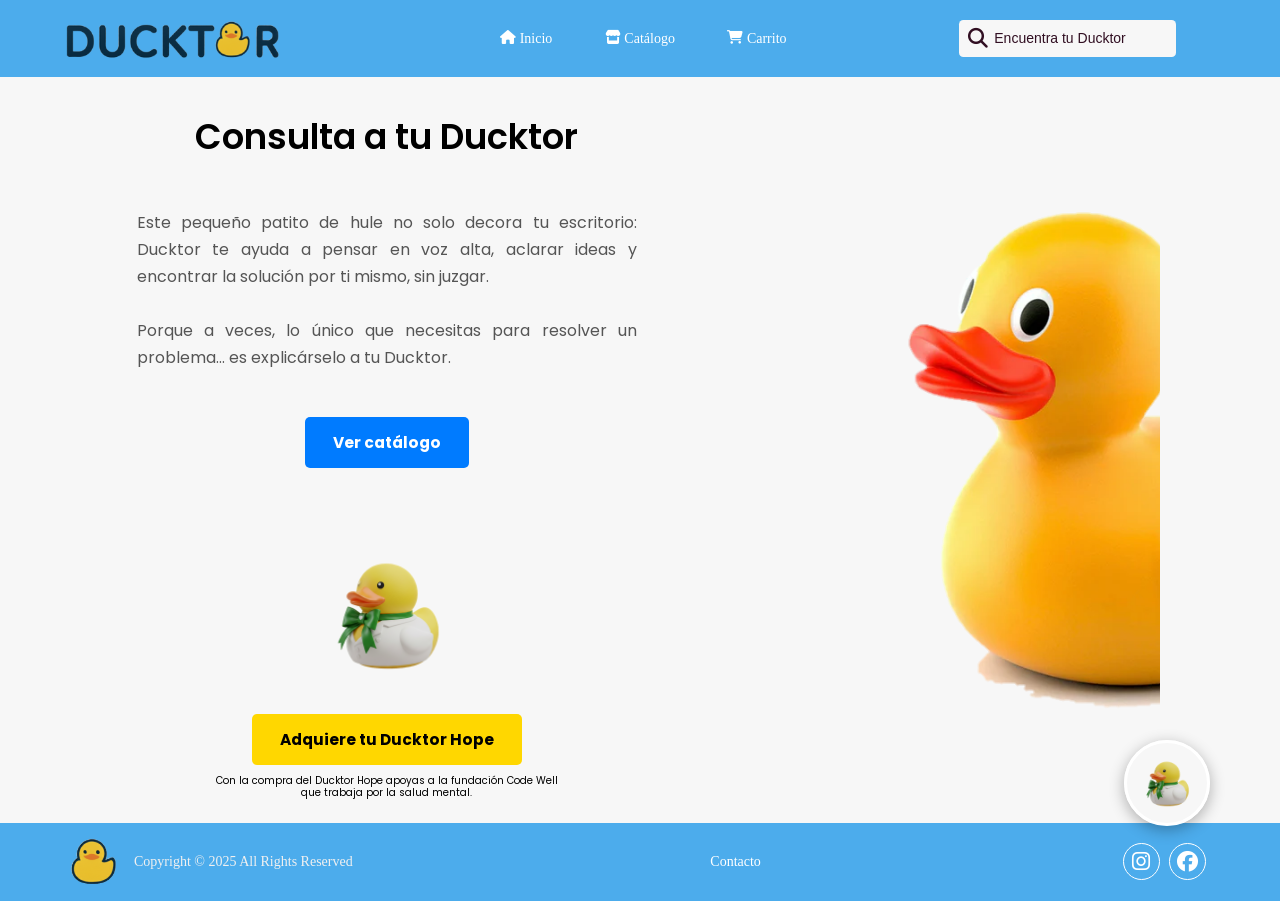
<file: index.html>
<!DOCTYPE html>
<html lang="en">

<head>
    <meta charset="UTF-8">
    <meta name="viewport" content="width=device-width, initial-scale=1.0">
    <link rel="stylesheet" href="https://cdnjs.cloudflare.com/ajax/libs/font-awesome/6.6.0/css/all.min.css" />
    <link rel="preconnect" href="https://fonts.googleapis.com">
    <link rel="preconnect" href="https://fonts.gstatic.com" crossorigin>
    <link href="https://fonts.googleapis.com/css2?family=Poppins:wght@400;700&display=swap" rel="stylesheet">
    <link rel="stylesheet" href="./css/style.css">
    <link rel="stylesheet" href="./css/header-footer.css">
    <title>Ducktor Store</title>
    <link rel="icon" type="image" href="./img/LogoFoot.png">
</head>

<body>
    <header>
        <img src="../img/LogoDucktorNav.png" alt="logo" title="logo ducktor">
        <ul class="nav">
            <li><a href="./index.html"><i class="fa-solid fa-house"></i> Inicio</a></li>
            <li><a href="../html/catalogo.html"><i class="fa-solid fa-store"></i> Catálogo</a></li>
            <li><a href="../html/compra.html"><i class="fa-solid fa-cart-shopping"></i> Carrito</a></li>
        </ul>
        <div class="action">
            <div class="searchBx">
                <a href="#"><i class="fa-solid fa-magnifying-glass"></i></a>
                <input type="text" placeholder="Encuentra tu Ducktor">
            </div>
        </div>
        <div class="toggleMenu" onclick="toggleMenu()"></div>
    </header>
    <div class="content">
        <div class="column_left">
            <p class="title_intro">Consulta a tu Ducktor</p>
            <p class="intro">
                Este pequeño patito de hule no solo decora tu escritorio: Ducktor te ayuda a pensar en voz
                alta, aclarar ideas y encontrar la solución por ti mismo, sin juzgar.<br><br>
                Porque a veces, lo único que necesitas para resolver un problema… es explicárselo a tu Ducktor.
            </p>
            <div class="details">
                <a href="../html/catalogo.html">
                    <button class="button_catalog">Ver catálogo </button>
                </a>
            </div>
            <div class="patito_del_mes">
                <a href="./html/detalle.html?id=Fundacion">
                    <img class="pato_benefico" src="./img/CodeWellAnimacion.png" alt="Imagen de patito benefico"
                        title="pato_benefico">
                </a>
                <a href="./html/detalle.html?id=Fundacion">
                    <button class="button_codewell">Adquiere tu Ducktor Hope</button>
                </a>
                <p class="benefico">
                    Con la compra del Ducktor Hope apoyas a la fundación Code Well <br> que trabaja por la salud mental.
                </p>
            </div>
        </div>
        <div class="column_right">
            <img class="patote" src="./img/PatoHome.png" alt="patito en portada" title="pato_portada">
        </div>
    </div>
    <footer>
        <div class="info" id="footer">
            <img src="../img/LogoFoot.png" alt="logo" title="logo patito">
            <p class="copy">Copyright &copy; 2025 All Rights Reserved</p>
            <a class="contact" href="../html/contacto.html">Contacto</a>
            <ul>
                <li><a href="#"><i class="fa-brands fa-instagram"></i></a></li>
                <li><a href="#"><i class="fa-brands fa-facebook"></i></a></li>
            </ul>
        </div>
    </footer>
    <script type="module" src="./js/sello.js"></script>
    <div class="sello-flotante-container">
        <a href="../html/detalle.html?id=Fundacion" class="sello-link">
            <img src="./img/CodeWellAnimacion.png" alt="Colabora con CodeWell" class="img-sello-float">
            <span class="tooltip-sello">¡Colabora!</span>
        </a>
        <audio id="audio-pato" src="./audio/quack.mp3"></audio>
    </div>
</body>

</html>
</file>
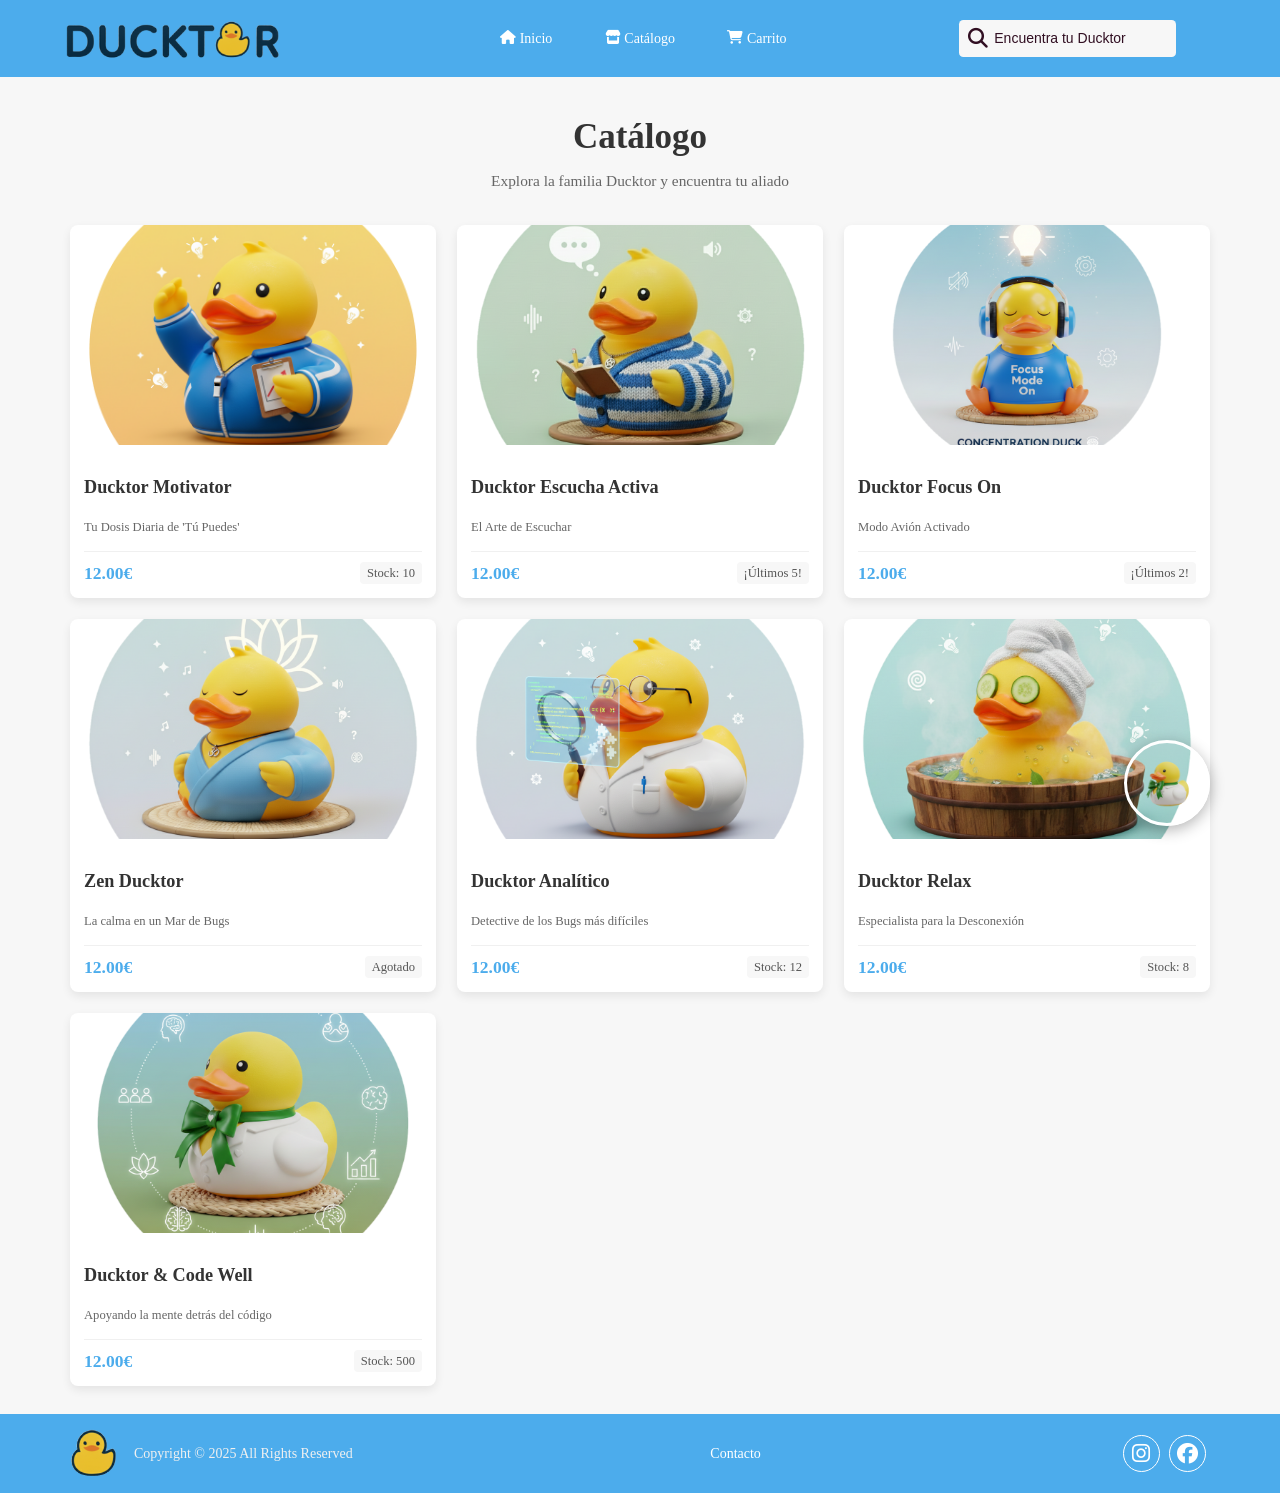
<file: html/catalogo.html>
<!DOCTYPE html>
<html lang="en">

<head>
    <meta charset="UTF-8">
    <meta name="viewport" content="width=device-width, initial-scale=1.0">
    <link rel="stylesheet" href="https://cdnjs.cloudflare.com/ajax/libs/font-awesome/6.6.0/css/all.min.css" />
    <link rel="preconnect" href="https://fonts.googleapis.com">
    <link rel="preconnect" href="https://fonts.gstatic.com" crossorigin>
    <link rel="stylesheet" href="https://fonts.googleapis.com/css2?family=Poppins:wght@400;700&display=swap">
    <link rel="stylesheet" href="../css/catalogo.css">
    <link rel="stylesheet" href="../css/header-footer.css">
    <title>Catálogo</title>
    <link rel="icon" type="image" href="../img/LogoFoot.png">
</head>

<body>

    <header>
        <img src="../img/LogoDucktorNav.png" alt="logo" title="logo ducktor"></img>
        <ul class="nav">
            <li><a href="../index.html"><i class="fa-solid fa-house"></i> Inicio</a></li>
            <li><a href="./catalogo.html"><i class="fa-solid fa-store"></i> Catálogo</a></li>
            <li><a href="./compra.html"><i class="fa-solid fa-cart-shopping"></i> Carrito</a></li>
        </ul>
        <div class="action">
            <div class="searchBx">
                <a href="#"><i class="fa-solid fa-magnifying-glass"></i></a>
                <input type="text" placeholder="Encuentra tu Ducktor">
            </div>
        </div>
        <div class="toggleMenu" onclick="toggleMenu();"></div>
    </header>

    <!-- CATÁLOGO -->
    <main class="content">

        <section class="catalog-header">
            <h1>Catálogo</h1>
            <p>Explora la familia Ducktor y encuentra tu aliado </p>
        </section>
        <section class="card-grid" id="contenedor-productos">
        </section>

    </main>

    <!-- FOOTER -->
    <footer>
        <div class="info" id="footer">
            <img src="../img/LogoFoot.png" alt="logo" title="logo patito"></img>
            <p class="copy">Copyright &copy; 2025 All Rights Reserved</p>
            <a class="contact" href="./contacto.html">Contacto</a>
            <ul>
                <li><a href="#"><i class="fa-brands fa-instagram"></i></a></li>
                <li><a href="#"><i class="fa-brands fa-facebook"></i></a></li>
            </ul>
        </div>
    </footer>
    <script type="module" src="../js/catalogo.js"></script>
    <script type="module" src="../js/sello.js"></script>
<div class="sello-flotante-container">
    <a href="./detalle.html?id=Fundacion" class="sello-link">
        <img src="../img/CodeWellAnimacion.png" alt="Colabora con CodeWell" class="img-sello-float">
        <span class="tooltip-sello">¡Colabora!</span>
    </a>
    <audio id="audio-pato" src="../audio/quack.mp3"></audio>
</div>
</body>

</html>
</file>
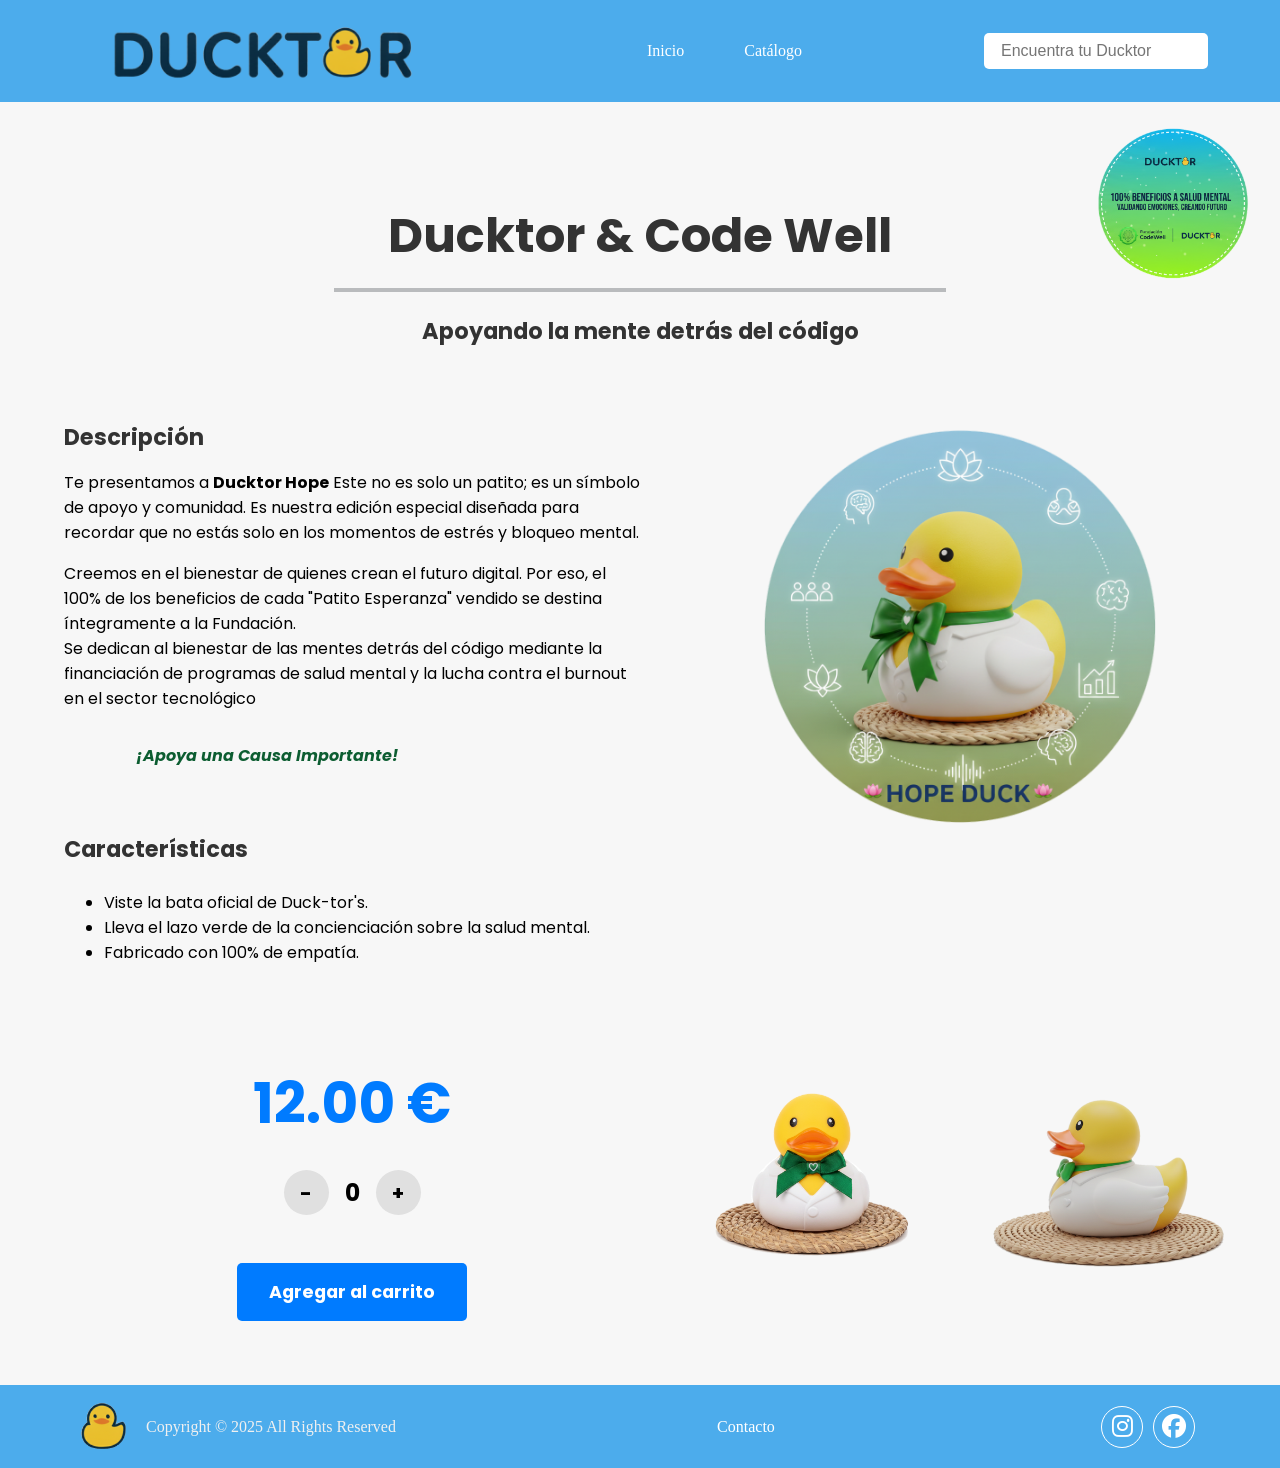
<file: html/codewell.html>
<!DOCTYPE html>
<html lang="en">

<head>
    <meta charset="UTF-8">
    <meta name="viewport" content="width=device-width, initial-scale=1.0">
    <link rel="stylesheet" href="https://cdnjs.cloudflare.com/ajax/libs/font-awesome/6.6.0/css/all.min.css" />
    <link rel="preconnect" href="https://fonts.googleapis.com">
    <link rel="preconnect" href="https://fonts.gstatic.com" crossorigin>
    <link href="https://fonts.googleapis.com/css2?family=Poppins:wght@400;700&display=swap" rel="stylesheet">
    <link rel="stylesheet" href="../css/codewell.css">
    <title>Ducktor Hope</title>
</head>

<body>
    <header>
        <img src="../img/LogoDucktorNav.png" alt="logo" tittle="logo ducktor"></img>
        <ul class="nav">
            <li><a href="../index.html">Inicio</a></li>
            <li><a href="../html/catalogo.html">Catálogo</a></li>
        </ul>
        <div class="action">
            <div class="searchBx">
                <a href="#"><i class="bx bx-search"></i></a>
                <input type="text" placeholder="Encuentra tu Ducktor">
            </div>
        </div>
        <div class="toggleMenu" onclick="toggleMenu();"></div>
    </header>

    <section class="detalle-producto">
        <div class="sello-benefico">
            <img src="../img/CampañaFundacion.png" alt="Imagen campaña benéfica fundación code well">
        </div>
        <div class="titulo-articulo">
            <h1 class="nombre">Ducktor & Code Well</h1>
            <hr class="linia">
            <h3 class="subtitulo">Apoyando la mente detrás del código</h3>
        </div>

        <div class="informacion-producto">
            <div class="texto">
                <div class="descripcion">
                    <h3>Descripción</h3>
                    <p>Te presentamos a <b>Ducktor Hope</b>
                        Este no es solo un patito; es un símbolo de apoyo y comunidad. Es nuestra edición especial
                        diseñada para recordar que no estás solo en los momentos de estrés y bloqueo mental.</p>
                    <p>Creemos en el bienestar de quienes crean el futuro digital. Por eso, el 100% de los beneficios de
                        cada "Patito Esperanza" vendido se destina íntegramente a la Fundación.<br>
                        Se dedican al bienestar de las mentes detrás del código mediante la financiación de programas de
                        salud mental y la lucha contra el burnout en el sector tecnológico</p>
                    <blockquote class="frase"><b>¡Apoya una Causa Importante!</b></blockquote>
                </div>
                <div class="caracteristicas">
                    <h3>Características</h3>
                    <ul>
                        <li>Viste la bata oficial de Duck-tor's.</li>
                        <li>Lleva el lazo verde de la concienciación sobre la salud mental.</li>
                        <li>Fabricado con 100% de empatía.</li>
                    </ul>
                </div>
            </div>
            <div class="imagen-galeria">
                <img src="../img/CodeWell.png" alt="Duktor Hope" tittle="Duktor Hope"></img>
            </div>
        </div>
        <div class="venta">
            <div class="opciones-compra">
                <p class="precio"><b>12.00 €</b></p>
                <div class="cantidad">
                    <button> - </button>
                    <span class="cantidad-numero"> 0 </span>
                    <button> + </button>
                </div>
                <button class="comprar">Agregar al carrito</button>
            </div>
            <div class="imagenes-frontal-lateral">
                <img src="../img/CodeWellFrontP.png" alt="Ducktor Motivador Frontal"
                    tittle="Ducktor Motivador Frontal"></img>
                <img src="../img/CodeWellLatP.png" alt="Ducktor Motivador Lateral"
                    tittle="Ducktor Motivador Lateral"></img>
            </div>
        </div>
    </section>

    <!-- Footer -->
    <footer>
        <div class="info" id="footer">
            <img src="../img/LogoFoot.png" alt="logo" tittle="logo patito"></img>
            <p class="copy">Copyright &copy; 2025 All Rights Reserved</p>
            <a class="contact" href="../html/contacto.html">Contacto</a>
            <ul>
                <li><a href="#"><i class="fa-brands fa-instagram"></i></a></li>
                <li><a href="#"><i class="fa-brands fa-facebook"></i></a></li>
            </ul>
    </footer>

</body>

</html>
</file>
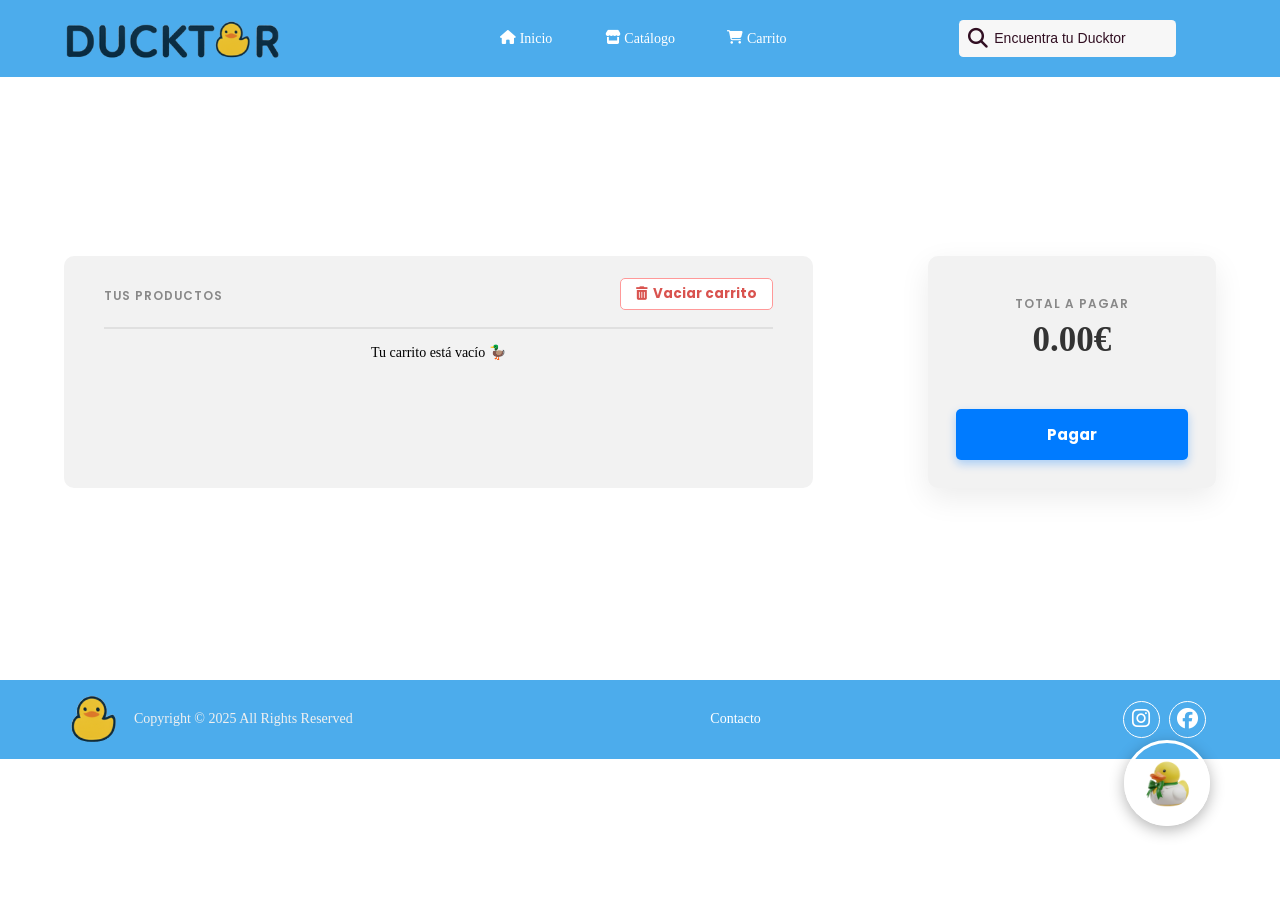
<file: html/compra.html>
<!DOCTYPE html>
<html lang="en">

<head>
    <meta charset="UTF-8">
    <meta name="viewport" content="width=device-width, initial-scale=1.0">
    <link rel="stylesheet" href="/css/compra.css">
    <link rel="stylesheet" href="../css/header-footer.css  ">
    <link rel="stylesheet" href="https://cdnjs.cloudflare.com/ajax/libs/font-awesome/6.6.0/css/all.min.css" />
    <link rel="preconnect" href="https://fonts.googleapis.com">
    <link rel="preconnect" href="https://fonts.gstatic.com" crossorigin>
    <link rel="stylesheet" href="https://fonts.googleapis.com/css2?family=Poppins:wght@400;700&display=swap">
    <title>Carrito</title>
    <link rel="icon" type="image" href="../img/LogoFoot.png">
</head>

<body>
    <header>
        <img src="../img/LogoDucktorNav.png" alt="logo" title="logo ducktor"></img>
        <ul class="nav">
            <li><a href="../index.html"><i class="fa-solid fa-house"></i> Inicio</a></li>
            <li><a href="./catalogo.html"><i class="fa-solid fa-store"></i> Catálogo</a></li>
            <li><a href="./compra.html"><i class="fa-solid fa-cart-shopping"></i> Carrito</a></li>
        </ul>
        <div class="action">
            <div class="searchBx">
                <a href="#"><i class="fa-solid fa-magnifying-glass"></i></a>
                <input type="text" placeholder="Encuentra tu Ducktor">
            </div>
        </div>
        <div class="toggleMenu" onclick="toggleMenu();"></div>
    </header>

    <!-- PAYMENT SECTION -->
    <div class="payment_section">
        <div class="my_products">
            <div class="cart-header">
                <p class="text_payment">TUS PRODUCTOS</p>
                <button onclick="window.vaciarCarrito()" class="btn-vaciar">
                    <i class="fa-solid fa-trash-can"></i> Vaciar carrito
                </button>
            </div>
            <div id="lista-carrito" class="cart-list">
            </div>
        </div>
        <div class="my_payment" style="text-align: center;">
            <p class="text_payment">Total a pagar</p>
            <h2 id="total-carrito">0.00€</h2>
            <button class="payment" id="btn-pagar">Pagar</button>
        </div>
    </div>


    <!-- FOOTER -->
    <footer>
        <div class="info" id="footer">
            <img src="../img/LogoFoot.png" alt="logo" tittle="logo patito"></img>
            <p class="copy">Copyright &copy; 2025 All Rights Reserved</p>
            <a class="contact" href="../html/contacto.html">Contacto</a>
            <ul>
                <li><a href="#"><i class="fa-brands fa-instagram"></i></a></li>
                <li><a href="#"><i class="fa-brands fa-facebook"></i></a></li>
            </ul>
    </footer>
    <script type="module" src="../js/carrito.js"></script>
    <script type="module" src="../js/sello.js"></script>
<div class="sello-flotante-container">
    <a href="./detalle.html?id=Fundacion" class="sello-link">
        <img src="../img/CodeWellAnimacion.png" alt="Colabora con CodeWell" class="img-sello-float">
        <span class="tooltip-sello">¡Colabora!</span>
    </a>
    <audio id="audio-pato" src="../audio/quack.mp3"></audio>
</div>
</body>

</html>
</file>
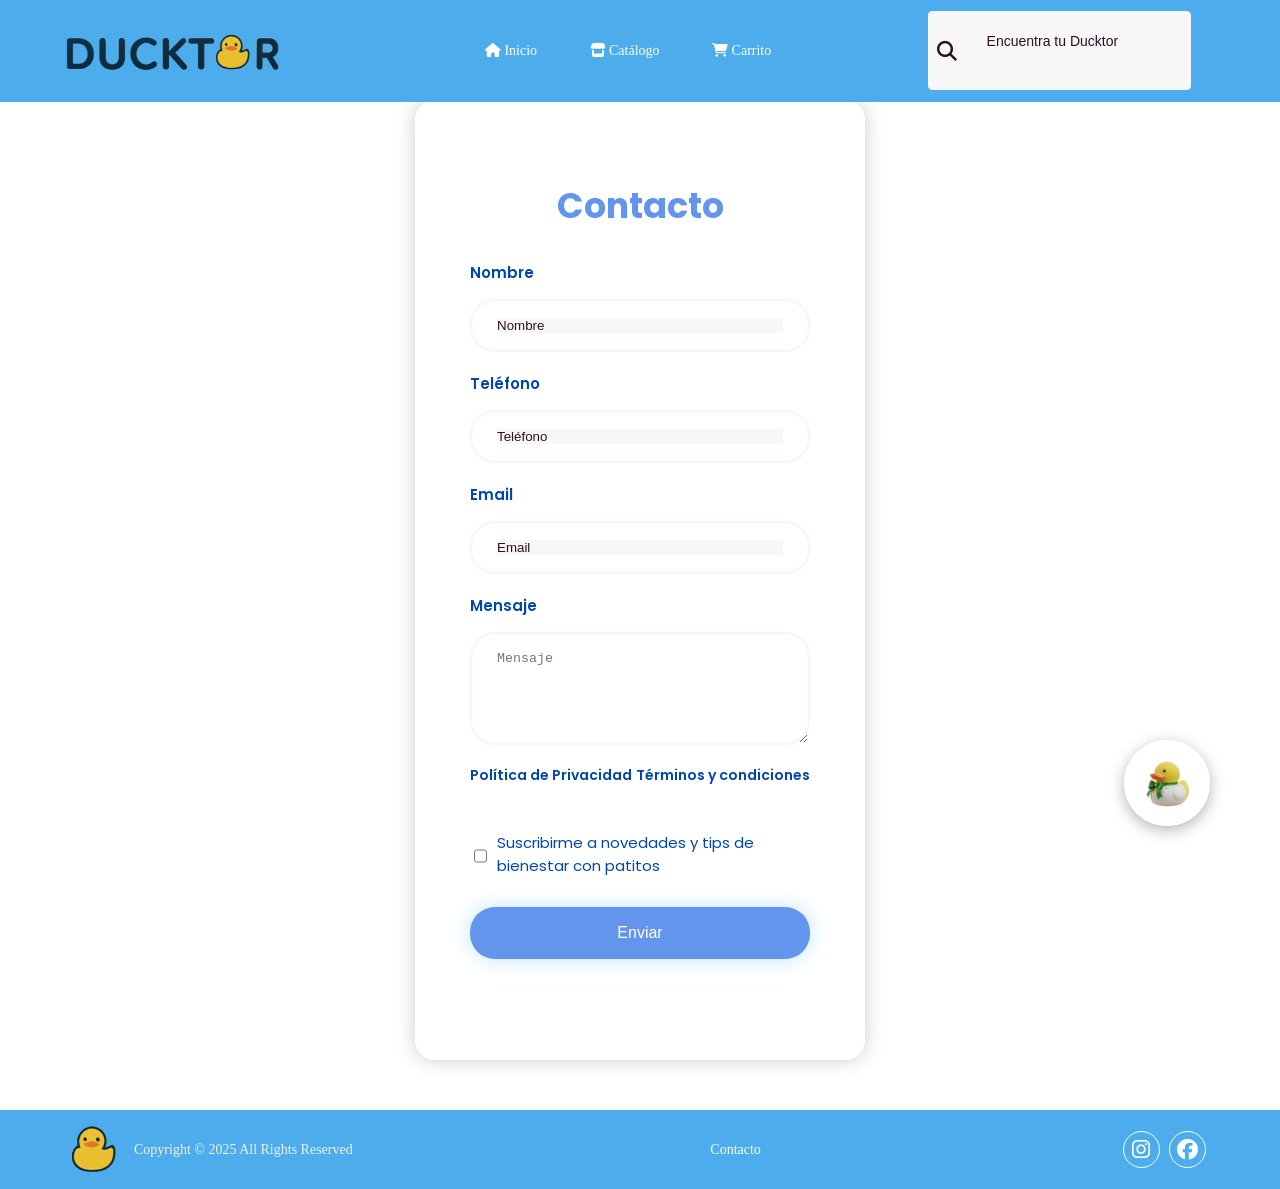
<file: html/contacto.html>
<!DOCTYPE html>
<html lang="en">

<head>
  <meta charset="UTF-8">
  <meta name="viewport" content="width=device-width, initial-scale=1.0">
  <link rel="preconnect" href="https://fonts.googleapis.com">
  <link rel="preconnect" href="https://fonts.gstatic.com" crossorigin>
  <link rel="stylesheet" href="https://fonts.googleapis.com/css2?family=Poppins:wght@400;700&display=swap">
  <link rel="stylesheet" href="https://cdnjs.cloudflare.com/ajax/libs/font-awesome/6.6.0/css/all.min.css" />
  <link rel="stylesheet" href="../css/contacto.css">
  <link rel="stylesheet" href="../css/header-footer.css">
  <title>Ducktor</title>
  <link rel="icon" type="image" href="../img/LogoFoot.png">
</head>

<body>
    <header>
        <img src="../img/LogoDucktorNav.png" alt="logo" title="logo ducktor"></img>
        <ul class="nav">
            <li><a href="../index.html"><i class="fa-solid fa-house"></i> Inicio</a></li>
            <li><a href="./catalogo.html"><i class="fa-solid fa-store"></i> Catálogo</a></li>
            <li><a href="./compra.html"><i class="fa-solid fa-cart-shopping"></i> Carrito</a></li>
        </ul>
        <div class="action">
            <div class="searchBx">
                <a href="#"><i class="fa-solid fa-magnifying-glass"></i></a>
                <input type="text" placeholder="Encuentra tu Ducktor">
            </div>
        </div>
        <div class="toggleMenu" onclick="toggleMenu();"></div>
    </header>

  <main class="form-container">
    <form id="form_duck">
      <h2>Contacto</h2>
      <div class="input-group">
        <label for="name">Nombre</label>
        <input type="text" name="name" id="name" placeholder="Nombre">
        <label for="phone">Teléfono</label>
        <input type="tel" name="phone" id="phone" placeholder="Teléfono">
        <label for="email">Email</label>
        <input type="email" name="email" id="email" placeholder="Email">
        <label for="message">Mensaje</label>
        <textarea name="message" id="message" cols="30" rows="5" placeholder="Mensaje"></textarea>
        <div class="form-txt">
          <a href="#">Política de Privacidad</a>
          <a href="#">Términos y condiciones</a>
        </div>
        <div class="newsletter-option">
          <input class="nwsl-checkbox" type="checkbox" id="novedades">
          <label for="novedades">Suscribirme a novedades y tips de bienestar con patitos</label>
        </div>
        <input class="btn" type="submit" value="Enviar">
        <p id="confirm_message"></p>
      </div>
    </form>
  </main>


  <footer>
    <div class="info" id="footer">
      <img src="../img/LogoFoot.png" alt="logo" tittle="logo patito"></img>
      <p class="copy">Copyright &copy; 2025 All Rights Reserved</p>
      <a class="contact" href="../html/contacto.html">Contacto</a>
      <ul>
        <li><a href="#"><i class="fa-brands fa-instagram"></i></a></li>
        <li><a href="#"><i class="fa-brands fa-facebook"></i></a></li>
      </ul>
  </footer>
  <script src="../js/contacto.js"></script>
  <script type="module" src="../js/sello.js"></script>
<div class="sello-flotante-container">
    <a href="./detalle.html?id=Fundacion" class="sello-link">
        <img src="../img/CodeWellAnimacion.png" alt="Colabora con CodeWell" class="img-sello-float">
        <span class="tooltip-sello">¡Colabora!</span>
    </a>
    <audio id="audio-pato" src="../audio/quack.mp3"></audio>
</div>
</body>


</html>
</file>
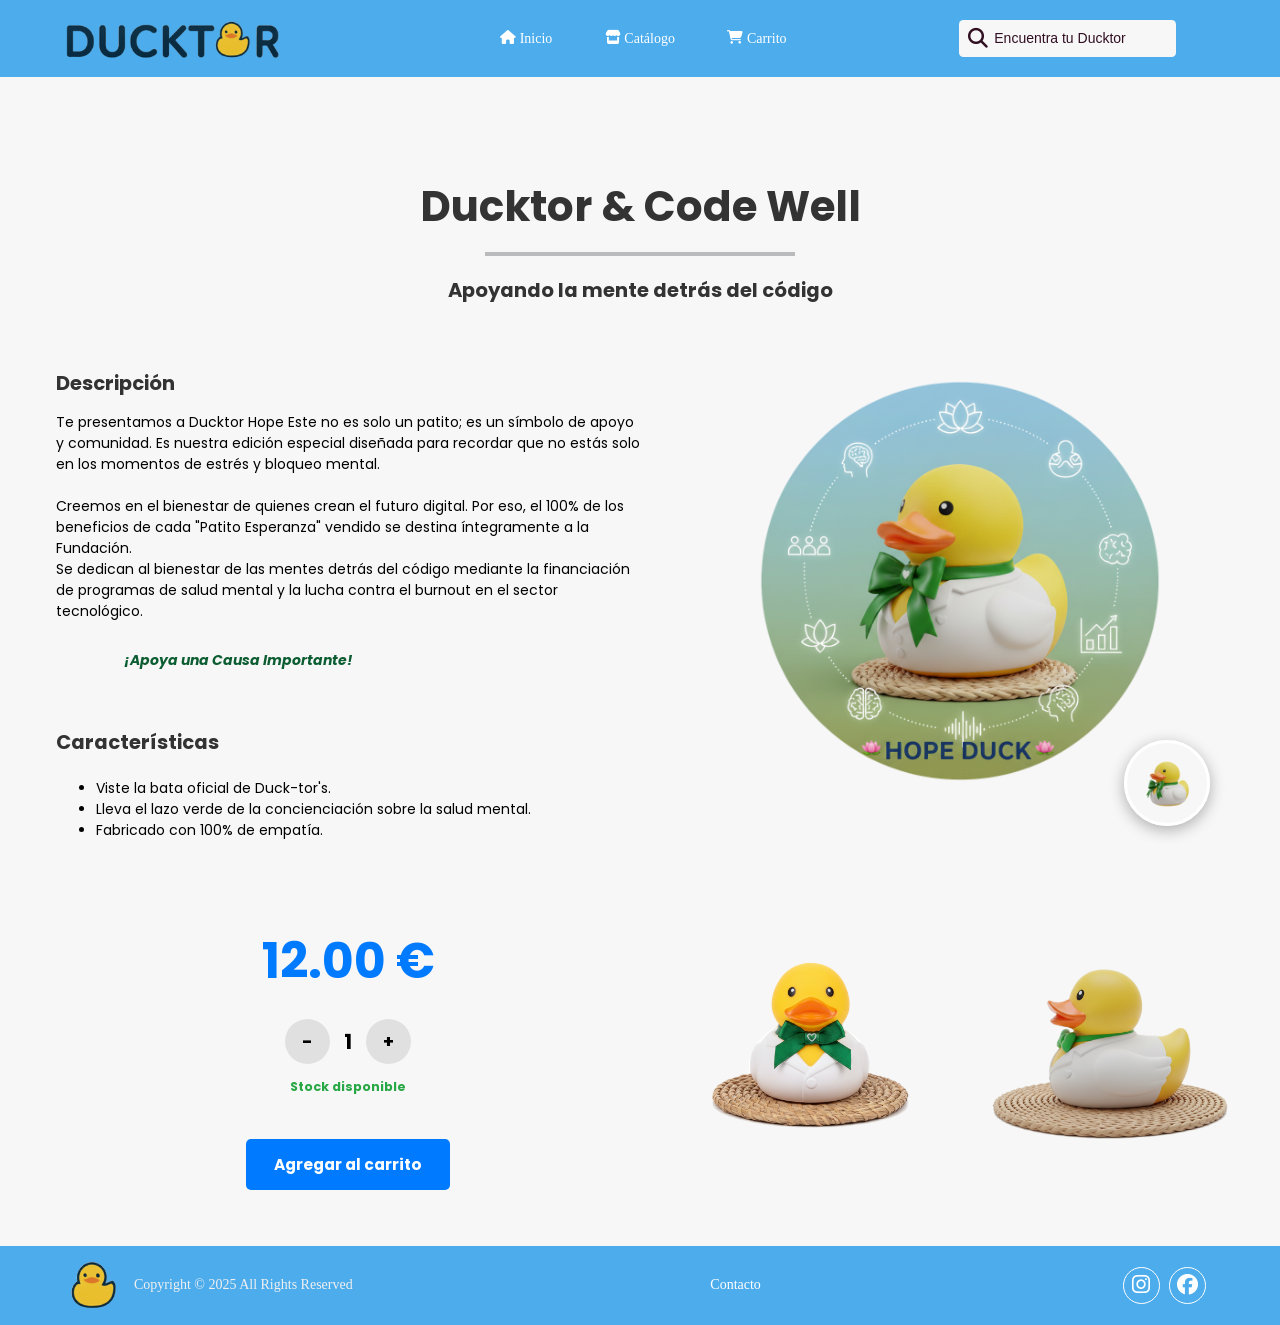
<file: html/detalle.html>
<!DOCTYPE html>
<html lang="en">

<head>
    <meta charset="UTF-8">
    <meta name="viewport" content="width=device-width, initial-scale=1.0">
    <link rel="stylesheet" href="https://cdnjs.cloudflare.com/ajax/libs/font-awesome/6.6.0/css/all.min.css" />
    <link rel="preconnect" href="https://fonts.googleapis.com">
    <link rel="preconnect" href="https://fonts.gstatic.com" crossorigin>
    <link href="https://fonts.googleapis.com/css2?family=Poppins:wght@400;700&display=swap" rel="stylesheet">
    <link rel="stylesheet" href="../css/detalle.css">
    <link rel="stylesheet" href="../css/header-footer.css">
    <title>Ducktor Store</title>
    <link rel="icon" type="image" href="../img/LogoFoot.png">
</head>

<body>
    <header>
        <img src="../img/LogoDucktorNav.png" alt="logo" title="logo ducktor"></img>
        <ul class="nav">
            <li><a href="../index.html"><i class="fa-solid fa-house"></i> Inicio</a></li>
            <li><a href="./catalogo.html"><i class="fa-solid fa-store"></i> Catálogo</a></li>
            <li><a href="./compra.html"><i class="fa-solid fa-cart-shopping"></i> Carrito</a></li>
        </ul>
        <div class="action">
            <div class="searchBx">
                <a href="#"><i class="fa-solid fa-magnifying-glass"></i></a>
                <input type="text" placeholder="Encuentra tu Ducktor">
            </div>
        </div>
        <div class="toggleMenu" onclick="toggleMenu();"></div>
    </header>

    <section class="detalle-producto">
        <div class="titulo-articulo">
            <h1 class="nombre" id="nombre-pato">Cargando patito...</h1>
            <hr class="linia">
            <h3 class="subtitulo" id="subtitulo-pato">...</h3>
        </div>

        <div class="informacion-producto">
            <div class="texto">
                <div class="descripcion">
                    <h3>Descripción</h3>
                    <p id="descripcion-pato" style="white-space: pre-line;"></p>
                    <blockquote class="frase" id="frase-pato"><b></b></blockquote>
                </div>
                <div class="caracteristicas">
                    <h3>Características</h3>
                    <ul id="lista-caracteristicas">
                    </ul>
                </div>
            </div>
            <div class="imagen-galeria">
                <img id="img-principal" src="" alt="Imagen Pato">
            </div>
        </div>
        <div class="venta">
            <div class="opciones-compra">
                <p class="precio" id="precio-pato">0.00 €</p>
                <div class="cantidad">
                    <button id="btn-menos"> - </button>
                    <span class="cantidad-numero" id="cantidad"> 1 </span>
                    <button id="btn-mas"> + </button>
                </div>
                <div class="stock">
                    <p id="info-stock" class="stock-mensaje"></p>
                </div>
                <button class="comprar" id="btn-add-carrito" data-id="">Agregar al carrito</button>
            </div>
            <p class="mensaje-error" id="mensaje-stock"></p>
            <div class="imagenes-frontal-lateral">
                <img id="img-frontal" src="" alt="Frontal">
                <img id="img-lateral" src="" alt="Lateral">
            </div>
        </div>
    </section>

    <!-- Footer -->
    <footer>
        <div class="info" id="footer">
            <img src="../img/LogoFoot.png" alt="logo" tittle="logo patito"></img>
            <p class="copy">Copyright &copy; 2025 All Rights Reserved</p>
            <a class="contact" href="../html/contacto.html">Contacto</a>
            <ul>
                <li><a href="#"><i class="fa-brands fa-instagram"></i></a></li>
                <li><a href="#"><i class="fa-brands fa-facebook"></i></a></li>
            </ul>
    </footer>
    <script type="module" src="../js/detalle.js"></script>
    <script type="module" src="../js/sello.js"></script>
<div class="sello-flotante-container">
    <a href="./detalle.html?id=Fundacion" class="sello-link">
        <img src="../img/CodeWellAnimacion.png" alt="Colabora con CodeWell" class="img-sello-float">
        <span class="tooltip-sello">¡Colabora!</span>
    </a>
    <audio id="audio-pato" src="../audio/quack.mp3"></audio>
</div>
</body>

</html>
</file>
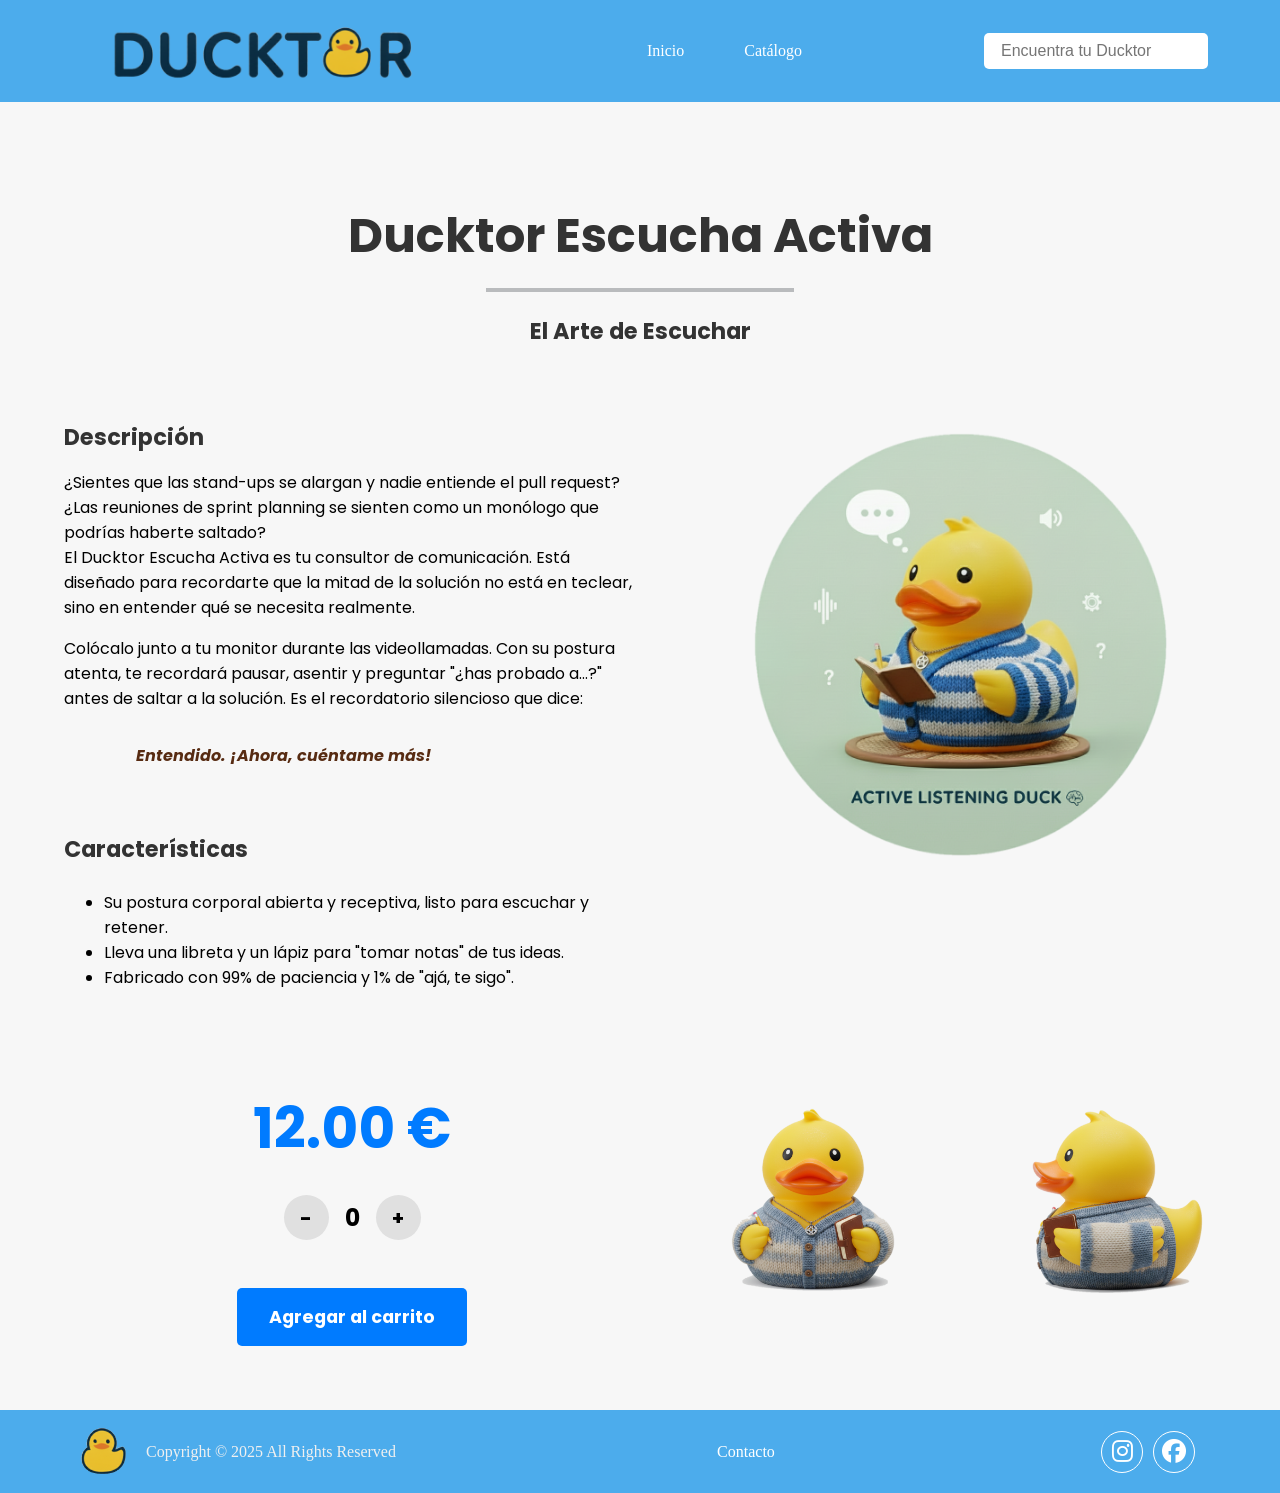
<file: html/escuchaactiva.html>
<!DOCTYPE html>
<html lang="en">

<head>
    <meta charset="UTF-8">
    <meta name="viewport" content="width=device-width, initial-scale=1.0">
    <link rel="stylesheet" href="https://cdnjs.cloudflare.com/ajax/libs/font-awesome/6.6.0/css/all.min.css" />
    <link rel="preconnect" href="https://fonts.googleapis.com">
    <link rel="preconnect" href="https://fonts.gstatic.com" crossorigin>
    <link href="https://fonts.googleapis.com/css2?family=Poppins:wght@400;700&display=swap" rel="stylesheet">
    <link rel="stylesheet" href="../css/escuchaactiva.css">
    <title>Ducktor Escucha Activa</title>
</head>

<body>
    <header>
        <img src="../img/LogoDucktorNav.png" alt="logo" tittle="logo ducktor"></img>
        <ul class="nav">
            <li><a href="../index.html">Inicio</a></li>
            <li><a href="../html/catalogo.html">Catálogo</a></li>
        </ul>
        <div class="action">
            <div class="searchBx">
                <a href="#"><i class="bx bx-search"></i></a>
                <input type="text" placeholder="Encuentra tu Ducktor">
            </div>
        </div>
        <div class="toggleMenu" onclick="toggleMenu();"></div>
    </header>

    <section class="detalle-producto">
        <div class="titulo-articulo">
            <h1 class="nombre">Ducktor Escucha Activa</h1>
            <hr class="linia">
            <h3 class="subtitulo">El Arte de Escuchar</h3>
        </div>

        <div class="informacion-producto">
            <div class="texto">
                <div class="descripcion">
                    <h3>Descripción</h3>
                    <p>¿Sientes que las stand-ups se alargan y nadie entiende el pull request? ¿Las reuniones de sprint planning se sienten como un monólogo que podrías haberte saltado?<br>El Ducktor Escucha Activa es tu consultor de comunicación. Está diseñado para recordarte que la mitad de la solución no está en teclear, sino en entender qué se necesita realmente.</p>
                    <p>Colócalo junto a tu monitor durante las videollamadas. Con su postura atenta, te recordará pausar, asentir y preguntar "¿has probado a...?" antes de saltar a la solución. Es el recordatorio silencioso que dice:</p>
                    <blockquote class="frase"><b>Entendido. ¡Ahora, cuéntame más!</b></blockquote>
                </div>
                <div class="caracteristicas">
                    <h3>Características</h3>
                    <ul>
                        <li>Su postura corporal abierta y receptiva, listo para escuchar y retener.</li>
                        <li>Lleva una libreta y un lápiz para "tomar notas" de tus ideas.</li>
                        <li>Fabricado con 99% de paciencia y 1% de "ajá, te sigo".</li>
                    </ul>
                </div>
            </div>
            <div class="imagen-galeria">
                <img src="../img/EscuchaActiva.png" alt="Ducktor Escucha Activa" tittle="Ducktor Escucha Activa"></img>
            </div>
        </div>
        <div class="venta">
            <div class="opciones-compra">
                <p class="precio"><b>12.00 €</b></p>
                <div class="cantidad">
                    <button> - </button>
                    <span class="cantidad-numero"> 0 </span>
                    <button> + </button>
                </div>
                <button class="comprar">Agregar al carrito</button>
            </div>
            <div class="imagenes-frontal-lateral">
                <img src="../img/EscuchaActivaFrontP.png" alt="Ducktor Escucha Activa Frontal"
                    tittle="Ducktor Escucha Activa Frontal"></img>
                <img src="../img/EscuchaActivaLatP.png" alt="Ducktor Escucha Activa Lateral"
                    tittle="Ducktor Escucha Activa Lateral"></img>
            </div>
        </div>
    </section>

    <!-- Footer -->
    <footer>
        <div class="info" id="footer">
            <img src="../img/LogoFoot.png" alt="logo" tittle="logo patito"></img>
            <p class="copy">Copyright &copy; 2025 All Rights Reserved</p>
            <a class="contact" href="../html/contacto.html">Contacto</a>
            <ul>
                <li><a href="#"><i class="fa-brands fa-instagram"></i></a></li>
                <li><a href="#"><i class="fa-brands fa-facebook"></i></a></li>
            </ul>
    </footer>
</body>

</html>
</file>
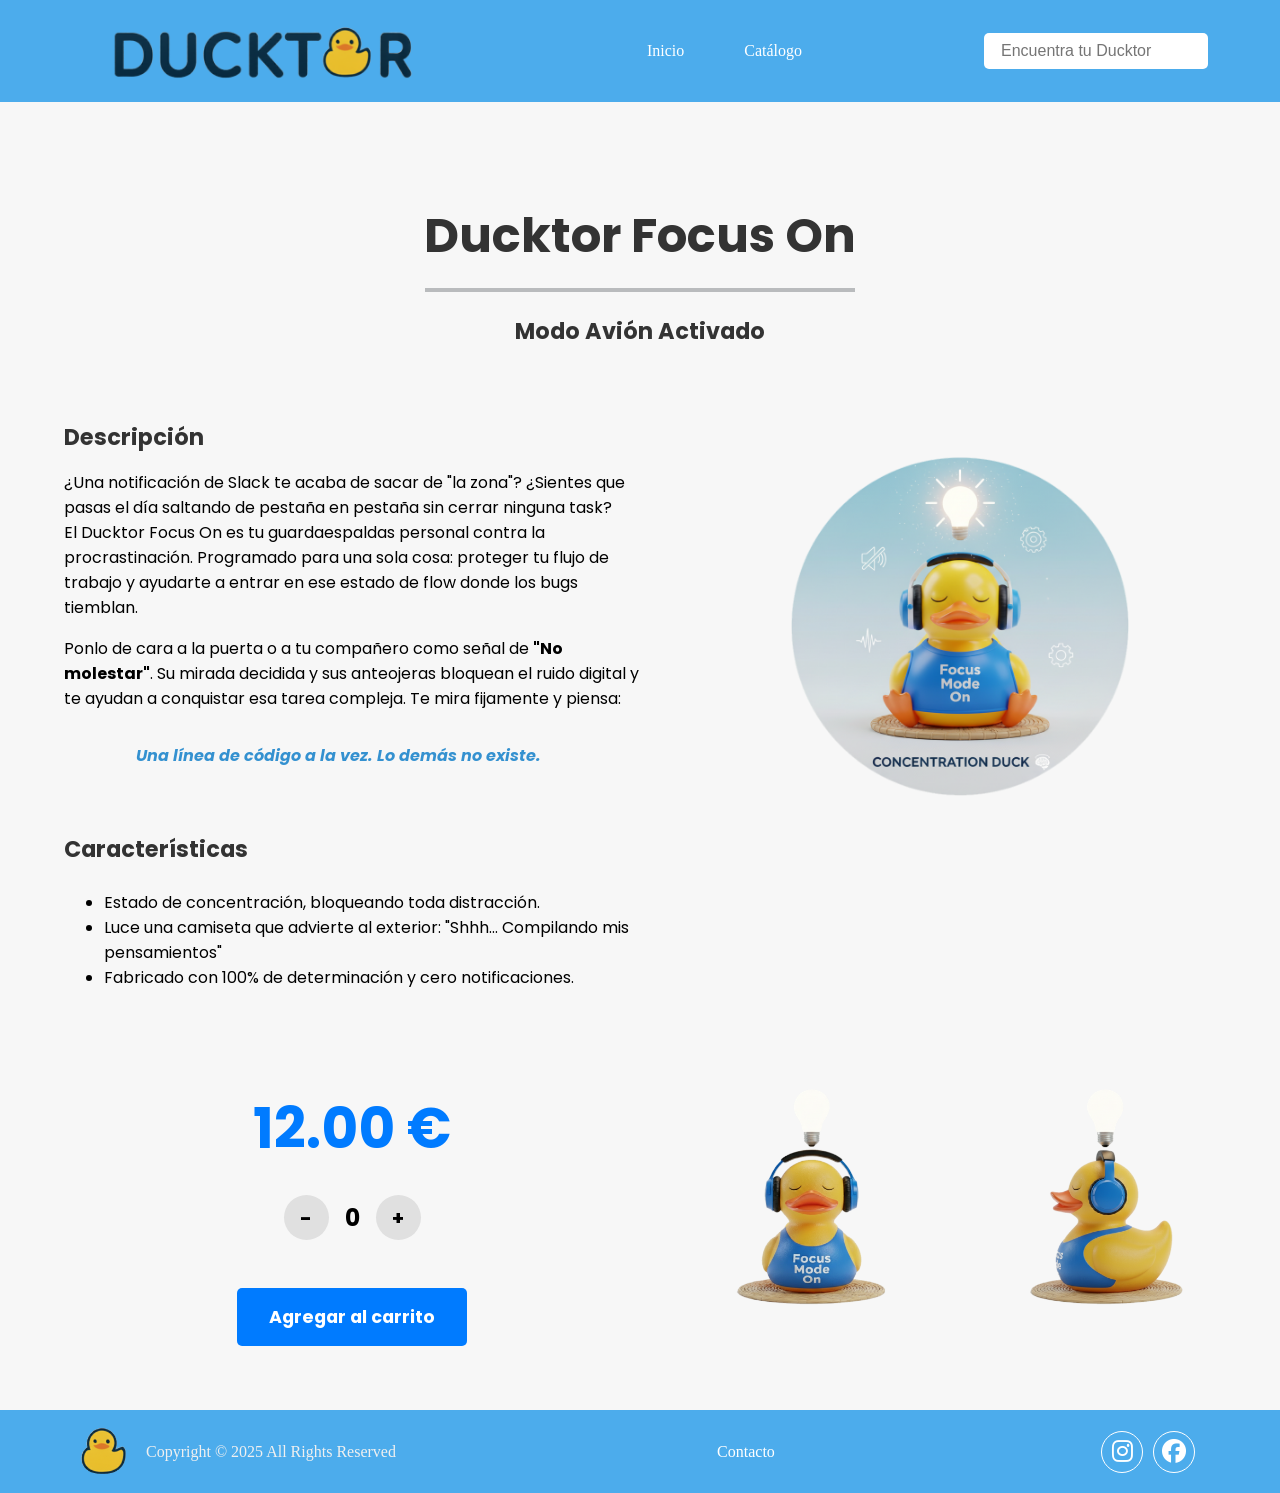
<file: html/focuson.html>
<!DOCTYPE html>
<html lang="en">

<head>
    <meta charset="UTF-8">
    <meta name="viewport" content="width=device-width, initial-scale=1.0">
    <link rel="stylesheet" href="https://cdnjs.cloudflare.com/ajax/libs/font-awesome/6.6.0/css/all.min.css" />
    <link rel="preconnect" href="https://fonts.googleapis.com">
    <link rel="preconnect" href="https://fonts.gstatic.com" crossorigin>
    <link href="https://fonts.googleapis.com/css2?family=Poppins:wght@400;700&display=swap" rel="stylesheet">
    <link rel="stylesheet" href="../css/focuson.css">
    <title>Ducktor Focus On</title>
</head>

<body>
    <header>
        <img src="../img/LogoDucktorNav.png" alt="logo" tittle="logo ducktor"></img>
        <ul class="nav">
            <li><a href="../index.html">Inicio</a></li>
            <li><a href="../html/catalogo.html">Catálogo</a></li>
        </ul>
        <div class="action">
            <div class="searchBx">
                <a href="#"><i class="bx bx-search"></i></a>
                <input type="text" placeholder="Encuentra tu Ducktor">
            </div>
        </div>
        <div class="toggleMenu" onclick="toggleMenu();"></div>
    </header>

    <section class="detalle-producto">
        <div class="titulo-articulo">
            <h1 class="nombre">Ducktor Focus On</h1>
            <hr class="linia">
            <h3 class="subtitulo">Modo Avión Activado</h3>
        </div>

        <div class="informacion-producto">
            <div class="texto">
                <div class="descripcion">
                    <h3>Descripción</h3>
                    <p>¿Una notificación de Slack te acaba de sacar de "la zona"? ¿Sientes que pasas el día saltando de
                        pestaña en pestaña sin cerrar ninguna task?<br>El Ducktor Focus On es tu guardaespaldas personal
                        contra la procrastinación. Programado para una sola cosa: proteger tu flujo de trabajo y
                        ayudarte a entrar en ese estado de flow donde los bugs tiemblan.</p>
                    <p>Ponlo de cara a la puerta o a tu compañero como señal de <b>"No molestar"</b>. Su mirada decidida
                        y sus anteojeras bloquean el ruido digital y te ayudan a conquistar esa tarea compleja. Te mira
                        fijamente y piensa:</p>
                    <blockquote class="frase"><b>Una línea de código a la vez. Lo demás no existe.</b></blockquote>
                </div>
                <div class="caracteristicas">
                    <h3>Características</h3>
                    <ul>
                        <li>Estado de concentración, bloqueando toda distracción.</li>
                        <li>Luce una camiseta que advierte al exterior: "Shhh... Compilando mis pensamientos" </li>
                        <li>Fabricado con 100% de determinación y cero notificaciones.</li>
                    </ul>
                </div>
            </div>
            <div class="imagen-galeria">
                <img src="../img/FocusOn.png" alt="Ducktor Focus On" tittle="Ducktor Focus On"></img>
            </div>
        </div>
        <div class="venta">
            <div class="opciones-compra">
                <p class="precio"><b>12.00 €</b></p>
                <div class="cantidad">
                    <button> - </button>
                    <span class="cantidad-numero"> 0 </span>
                    <button> + </button>
                </div>
                <button class="comprar">Agregar al carrito</button>
            </div>
            <div class="imagenes-frontal-lateral">
                <img src="../img/FocusOnFrontP.png" alt="Ducktor Focus On Frontal"
                    tittle="Ducktor Focus On Frontal"></img>
                <img src="../img/FocusOnLatP.png" alt="Ducktor Focus On Lateral"
                    tittle="Ducktor Focus On Lateral"></img>
            </div>
        </div>
    </section>

    <!-- Footer -->
    <footer>
        <div class="info" id="footer">
            <img src="../img/LogoFoot.png" alt="logo" tittle="logo patito"></img>
            <p class="copy">Copyright &copy; 2025 All Rights Reserved</p>
            <a class="contact" href="../html/contacto.html">Contacto</a>
            <ul>
                <li><a href="#"><i class="fa-brands fa-instagram"></i></a></li>
                <li><a href="#"><i class="fa-brands fa-facebook"></i></a></li>
            </ul>
    </footer>
</body>

</html>
</file>
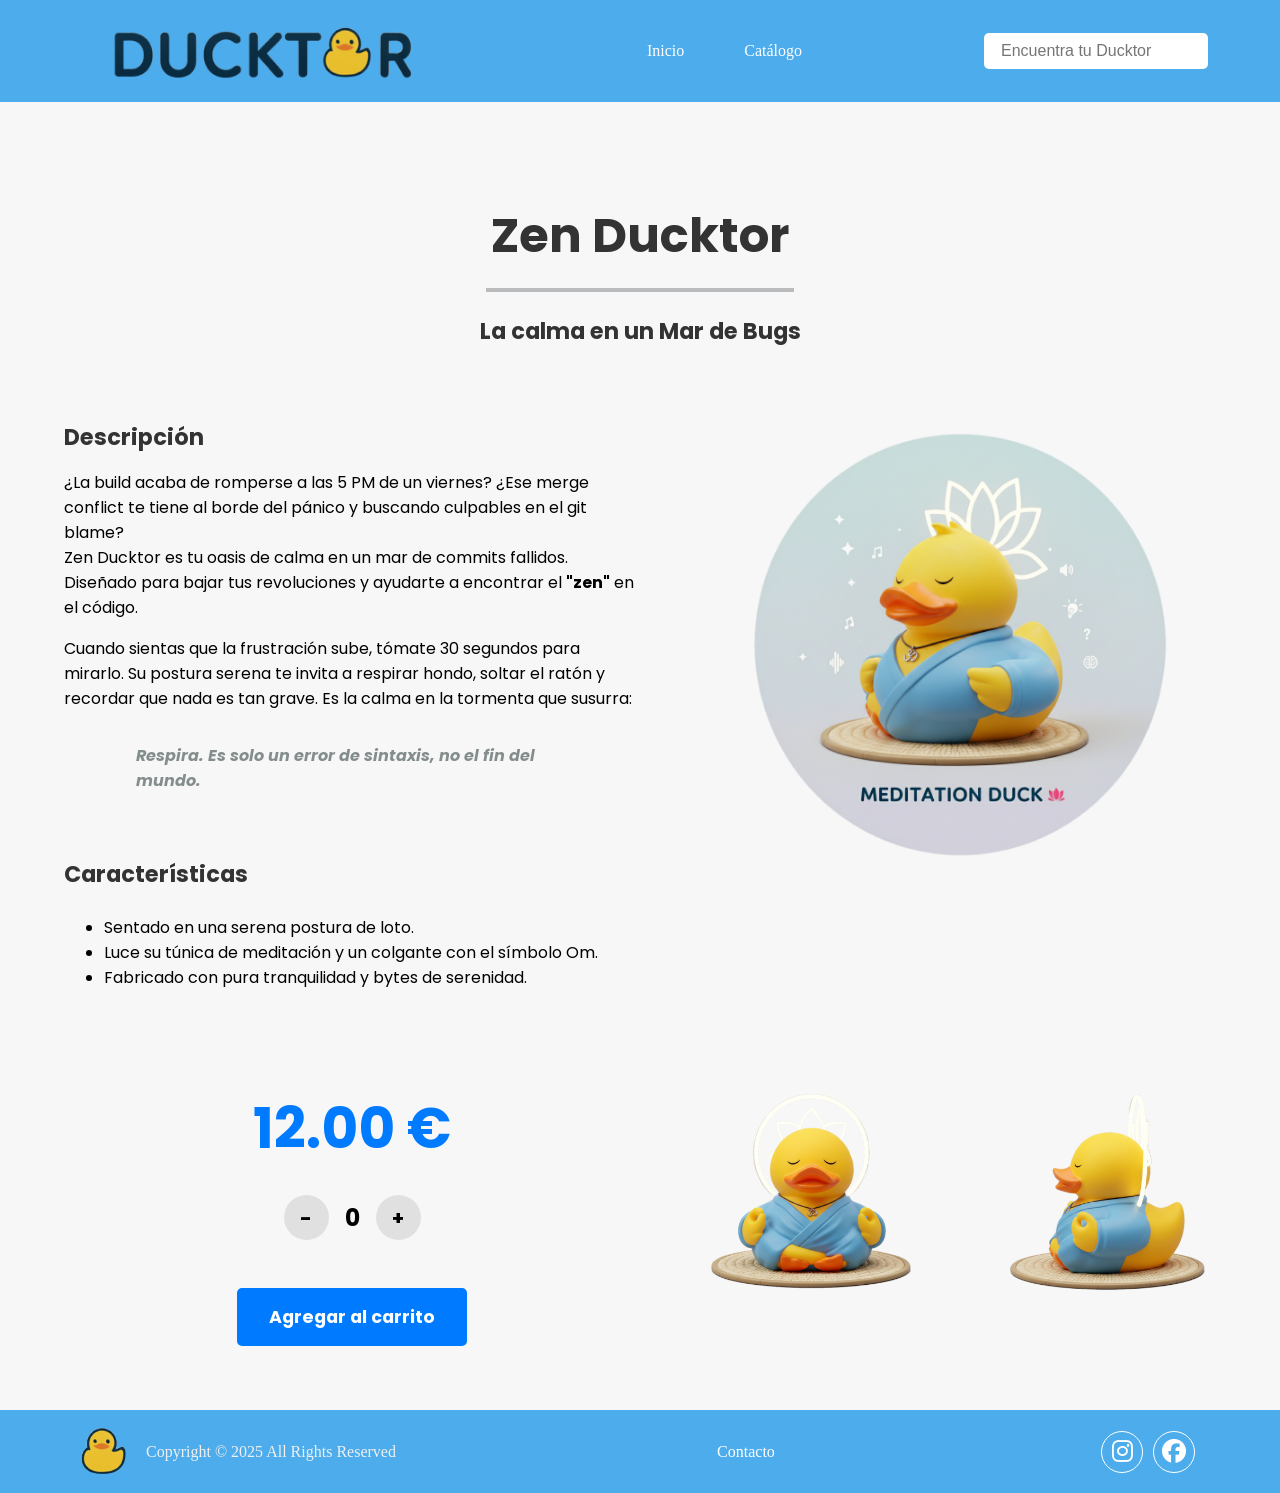
<file: html/meditacion.html>
<!DOCTYPE html>
<html lang="en">

<head>
    <meta charset="UTF-8">
    <meta name="viewport" content="width=device-width, initial-scale=1.0">
    <link rel="stylesheet" href="https://cdnjs.cloudflare.com/ajax/libs/font-awesome/6.6.0/css/all.min.css" />
    <link rel="preconnect" href="https://fonts.googleapis.com">
    <link rel="preconnect" href="https://fonts.gstatic.com" crossorigin>
    <link href="https://fonts.googleapis.com/css2?family=Poppins:wght@400;700&display=swap" rel="stylesheet">
    <link rel="stylesheet" href="../css/meditacion.css">
    <title>Ducktor Zen</title>
</head>

<body>
    <header>
        <img src="../img/LogoDucktorNav.png" alt="logo" tittle="logo ducktor"></img>
        <ul class="nav">
            <li><a href="../index.html">Inicio</a></li>
            <li><a href="../html/catalogo.html">Catálogo</a></li>
        </ul>
        <div class="action">
            <div class="searchBx">
                <a href="#"><i class="bx bx-search"></i></a>
                <input type="text" placeholder="Encuentra tu Ducktor">
            </div>
        </div>
        <div class="toggleMenu" onclick="toggleMenu();"></div>
    </header>

    <section class="detalle-producto">
        <div class="titulo-articulo">
            <h1 class="nombre">Zen Ducktor</h1>
            <hr class="linia">
            <h3 class="subtitulo">La calma en un Mar de Bugs</h3>
        </div>

        <div class="informacion-producto">
            <div class="texto">
                <div class="descripcion">
                    <h3>Descripción</h3>
                    <p>¿La build acaba de romperse a las 5 PM de un viernes? ¿Ese merge conflict te tiene al borde del
                        pánico y buscando culpables en el git blame?<br>Zen Ducktor es tu oasis de calma en un mar de
                        commits fallidos. Diseñado para bajar tus revoluciones y ayudarte a encontrar el <b>"zen"</b> en
                        el código.</p>
                    <p>Cuando sientas que la frustración sube, tómate 30 segundos para mirarlo. Su postura serena te
                        invita a respirar hondo, soltar el ratón y recordar que nada es tan grave. Es la calma en la
                        tormenta que susurra:</p>
                    <blockquote class="frase"><b>Respira. Es solo un error de sintaxis, no el fin del mundo.</b>
                    </blockquote>
                </div>
                <div class="caracteristicas">
                    <h3>Características</h3>
                    <ul>
                        <li>Sentado en una serena postura de loto.</li>
                        <li>Luce su túnica de meditación y un colgante con el símbolo Om.</li>
                        <li>Fabricado con pura tranquilidad y bytes de serenidad.</li>
                    </ul>
                </div>
            </div>
            <div class="imagen-galeria">
                <img src="../img/Meditacion.png" alt="Zen Ducktor" tittle="Zen Ducktor"></img>
            </div>
        </div>
        <div class="venta">
            <div class="opciones-compra">
                <p class="precio"><b>12.00 €</b></p>
                <div class="cantidad">
                    <button> - </button>
                    <span class="cantidad-numero"> 0 </span>
                    <button> + </button>
                </div>
                <button class="comprar">Agregar al carrito</button>
            </div>
            <div class="imagenes-frontal-lateral">
                <img src="../img/MeditacionFrontP.png" alt="Zen Ducktor Frontal" tittle="Zen Ducktor Frontal"></img>
                <img src="../img/MeditacionLatP.png" alt="Zen Ducktor Lateral" tittle="Zen Ducktor Lateral"></img>
            </div>
        </div>
    </section>

    <!-- Footer -->
    <footer>
        <div class="info" id="footer">
            <img src="../img/LogoFoot.png" alt="logo" tittle="logo patito"></img>
            <p class="copy">Copyright &copy; 2025 All Rights Reserved</p>
            <a class="contact" href="../html/contacto.html">Contacto</a>
            <ul>
                <li><a href="#"><i class="fa-brands fa-instagram"></i></a></li>
                <li><a href="#"><i class="fa-brands fa-facebook"></i></a></li>
            </ul>
    </footer>
</body>

</html>
</file>
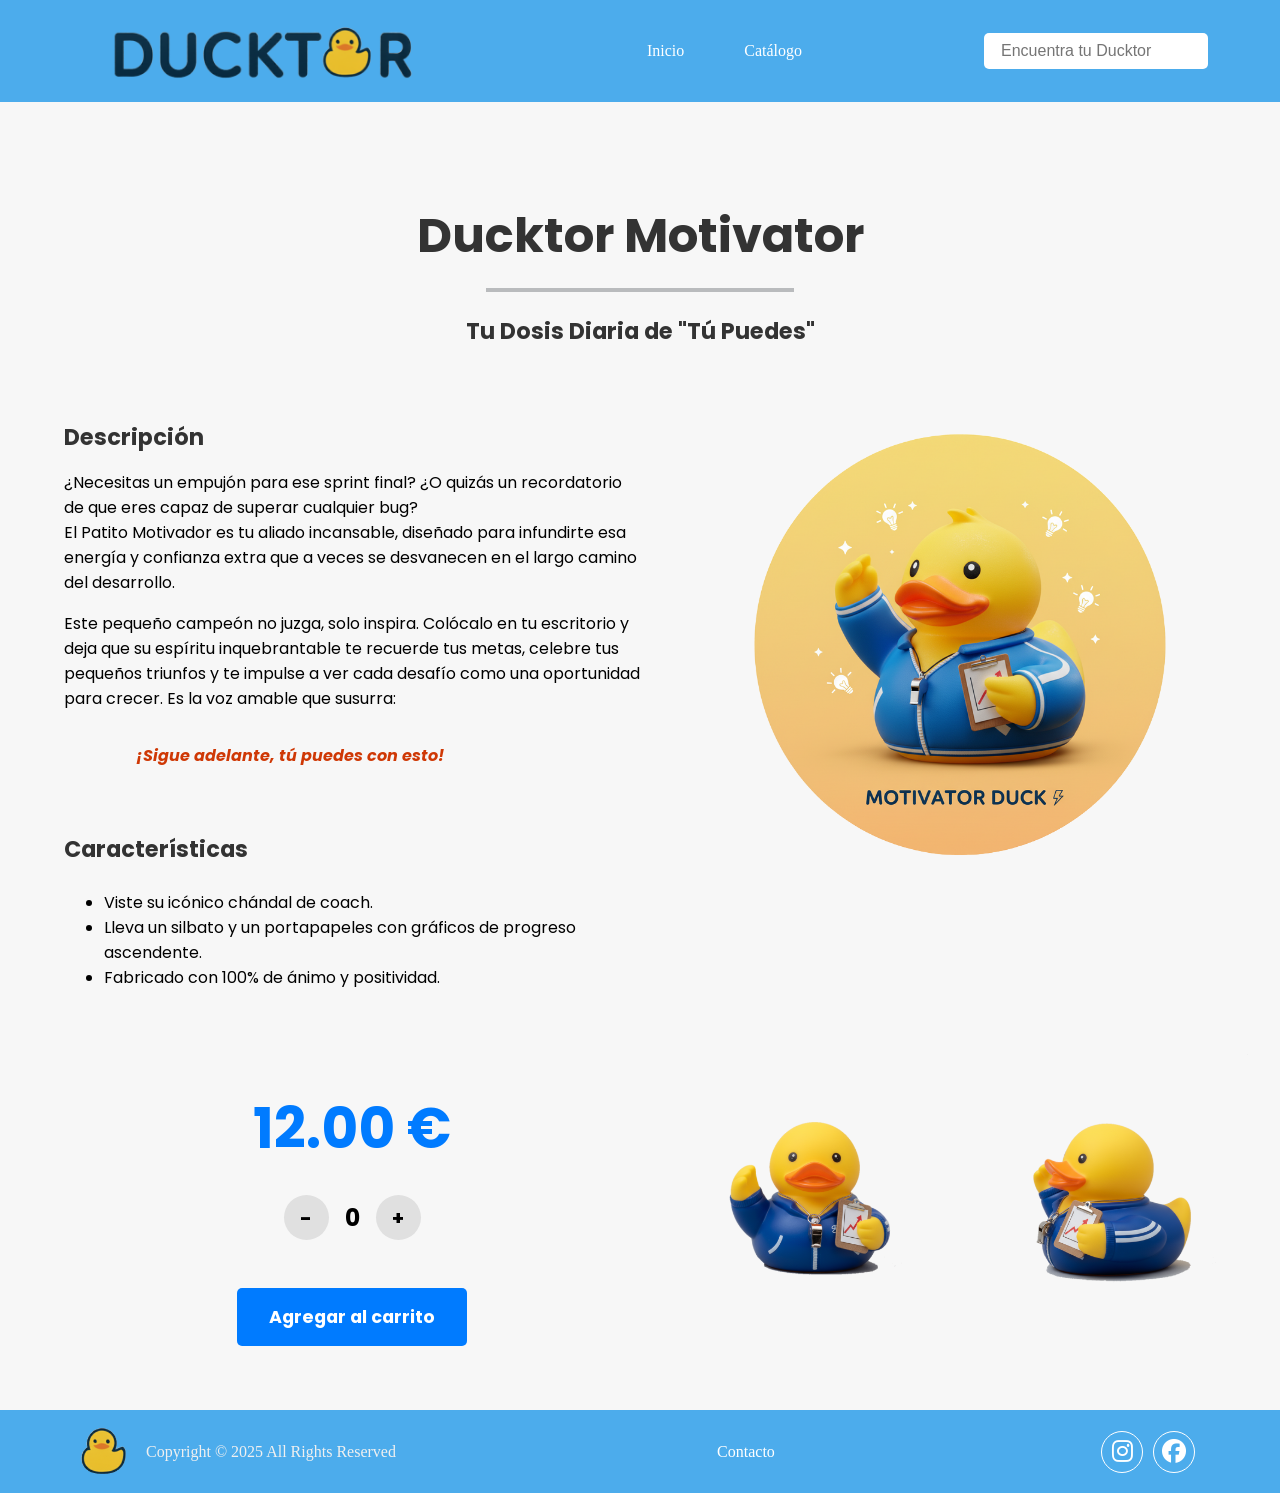
<file: html/motivator.html>
<!DOCTYPE html>
<html lang="en">

<head>
    <meta charset="UTF-8">
    <meta name="viewport" content="width=device-width, initial-scale=1.0">
    <link rel="stylesheet" href="https://cdnjs.cloudflare.com/ajax/libs/font-awesome/6.6.0/css/all.min.css" />
    <link rel="preconnect" href="https://fonts.googleapis.com">
    <link rel="preconnect" href="https://fonts.gstatic.com" crossorigin>
    <link href="https://fonts.googleapis.com/css2?family=Poppins:wght@400;700&display=swap" rel="stylesheet">
    <link rel="stylesheet" href="../css/motivator.css">
    <title>Ducktor Motivator</title>
</head>

<body>
    <header>
        <img src="../img/LogoDucktorNav.png" alt="logo" tittle="logo ducktor"></img>
        <ul class="nav">
            <li><a href="../index.html">Inicio</a></li>
            <li><a href="../html/catalogo.html">Catálogo</a></li>
        </ul>
        <div class="action">
            <div class="searchBx">
                <a href="#"><i class="bx bx-search"></i></a>
                <input type="text" placeholder="Encuentra tu Ducktor">
            </div>
        </div>
        <div class="toggleMenu" onclick="toggleMenu();"></div>
    </header>

    <section class="detalle-producto">
        <div class="titulo-articulo">
            <h1 class="nombre">Ducktor Motivator</h1>
            <hr class="linia">
            <h3 class="subtitulo">Tu Dosis Diaria de "Tú Puedes"</h3>
        </div>

        <div class="informacion-producto">
            <div class="texto">
                <div class="descripcion">
                    <h3>Descripción</h3>
                    <p>¿Necesitas un empujón para ese sprint final? ¿O quizás un recordatorio de que eres capaz de
                        superar
                        cualquier bug?<br>El Patito Motivador es tu aliado incansable, diseñado para infundirte esa
                        energía
                        y
                        confianza extra que a veces se desvanecen en el largo camino del desarrollo.</p>
                    <p>Este pequeño campeón no juzga, solo inspira. Colócalo en tu escritorio y deja que su espíritu
                        inquebrantable te recuerde tus metas, celebre tus pequeños triunfos y te impulse a ver cada
                        desafío como una oportunidad para crecer. Es la voz amable que susurra:</p>
                    <blockquote class="frase"><b>¡Sigue adelante, tú puedes con esto!</b></blockquote>
                </div>
                <div class="caracteristicas">
                    <h3>Características</h3>
                    <ul>
                        <li>Viste su icónico chándal de coach.</li>
                        <li>Lleva un silbato y un portapapeles con gráficos de progreso ascendente.</li>
                        <li>Fabricado con 100% de ánimo y positividad.</li>
                    </ul>
                </div>
            </div>
            <div class="imagen-galeria">
                <img src="../img/CoachMotivacional.png" alt="Ducktor Motivador" tittle="Ducktor Motivador"></img>
            </div>
        </div>
        <div class="venta">
            <div class="opciones-compra">
                <p class="precio"><b>12.00 €</b></p>
                <div class="cantidad">
                    <button> - </button>
                    <span class="cantidad-numero"> 0 </span>
                    <button> + </button>
                </div>
                <button class="comprar">Agregar al carrito</button>
            </div>
            <div class="imagenes-frontal-lateral">
                <img src="../img/CoachMotivacionalFrontP.png" alt="Ducktor Motivador Frontal"
                    tittle="Ducktor Motivador Frontal"></img>
                <img src="../img/CoachMotivacionalLatP.png" alt="Ducktor Motivador Lateral"
                    tittle="Ducktor Motivador Lateral"></img>
            </div>
        </div>
    </section>

    <!-- Footer -->
    <footer>
        <div class="info" id="footer">
            <img src="../img/LogoFoot.png" alt="logo" tittle="logo patito"></img>
            <p class="copy">Copyright &copy; 2025 All Rights Reserved</p>
            <a class="contact" href="../html/contacto.html">Contacto</a>
            <ul>
                <li><a href="#"><i class="fa-brands fa-instagram"></i></a></li>
                <li><a href="#"><i class="fa-brands fa-facebook"></i></a></li>
            </ul>
    </footer>
</body>

</html>
</file>
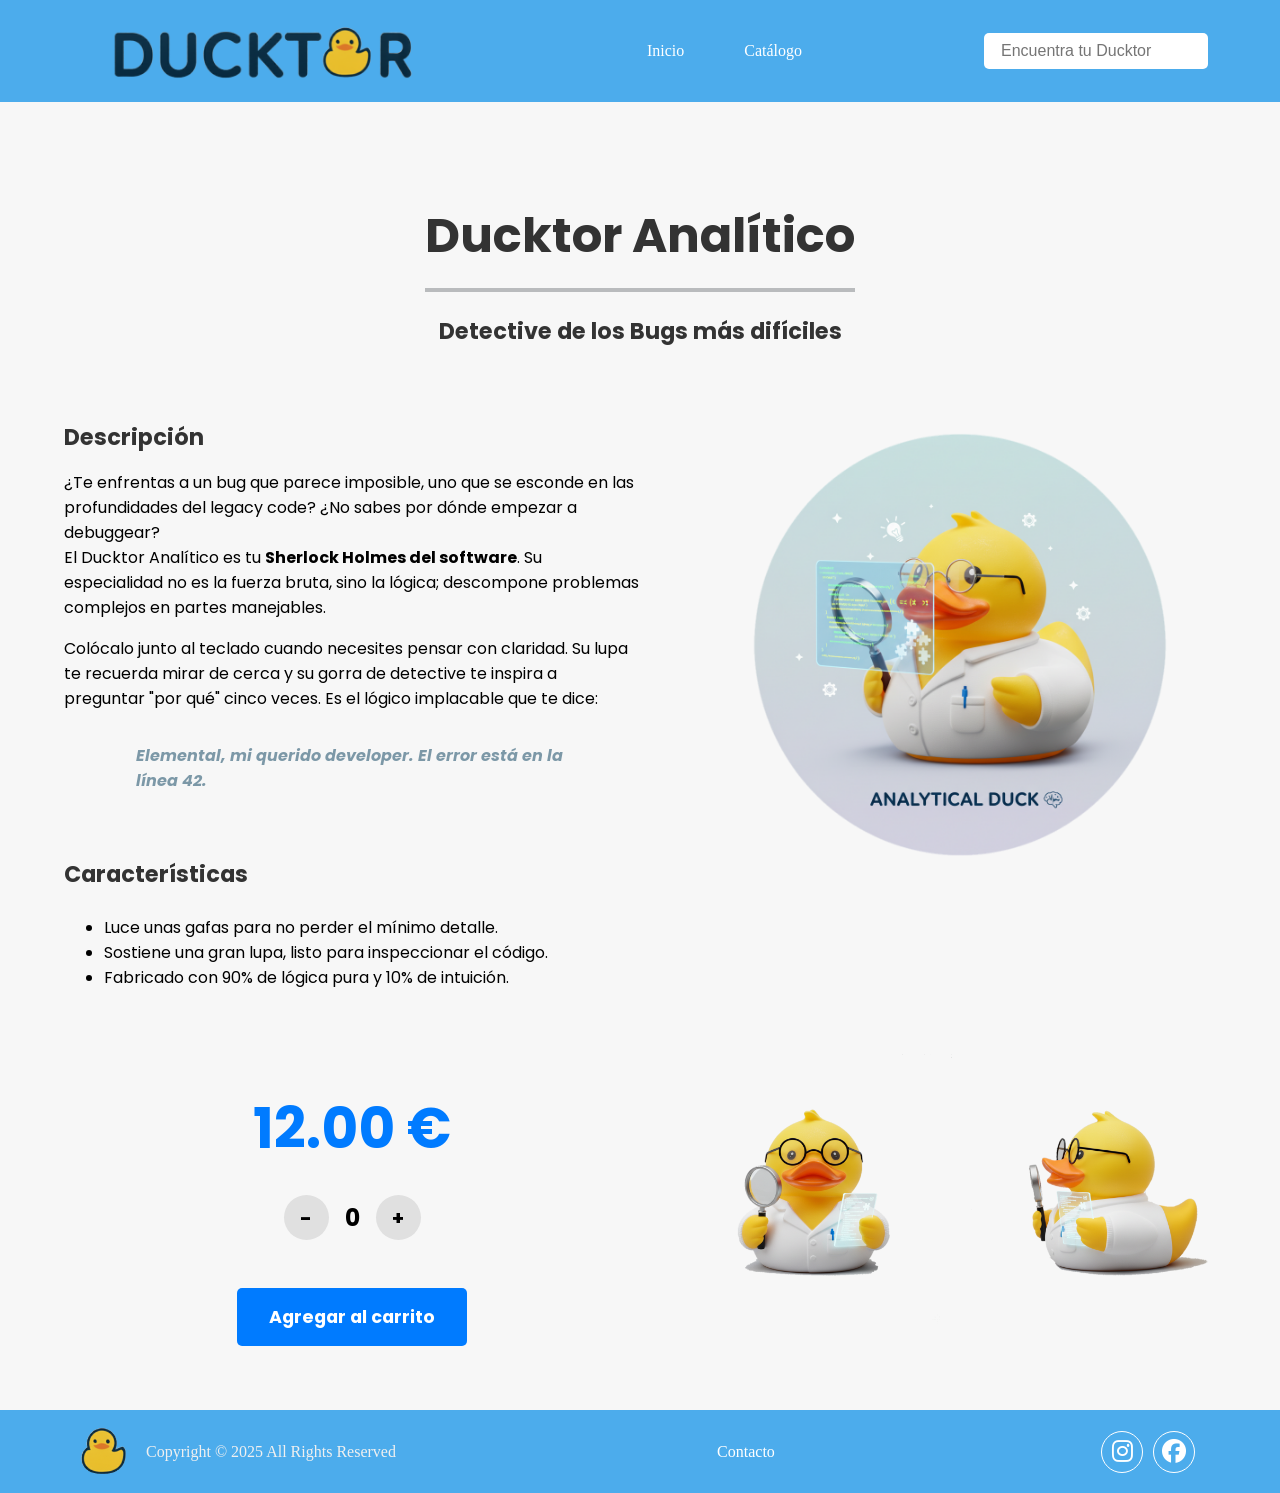
<file: html/pensamientoanalitico.html>
<!DOCTYPE html>
<html lang="en">

<head>
    <meta charset="UTF-8">
    <meta name="viewport" content="width=device-width, initial-scale=1.0">
    <link rel="stylesheet" href="https://cdnjs.cloudflare.com/ajax/libs/font-awesome/6.6.0/css/all.min.css" />
    <link rel="preconnect" href="https://fonts.googleapis.com">
    <link rel="preconnect" href="https://fonts.gstatic.com" crossorigin>
    <link href="https://fonts.googleapis.com/css2?family=Poppins:wght@400;700&display=swap" rel="stylesheet">
    <link rel="stylesheet" href="../css/pensamientoanalitico.css">
    <title>Ducktor Pensamiento Analítico</title>
</head>

<body>
    <header>
        <img src="../img/LogoDucktorNav.png" alt="logo" tittle="logo ducktor"></img>
        <ul class="nav">
            <li><a href="../index.html">Inicio</a></li>
            <li><a href="../html/catalogo.html">Catálogo</a></li>
        </ul>
        <div class="action">
            <div class="searchBx">
                <a href="#"><i class="bx bx-search"></i></a>
                <input type="text" placeholder="Encuentra tu Ducktor">
            </div>
        </div>
        <div class="toggleMenu" onclick="toggleMenu();"></div>
    </header>

    <section class="detalle-producto">
        <div class="titulo-articulo">
            <h1 class="nombre">Ducktor Analítico</h1>
            <hr class="linia">
            <h3 class="subtitulo">Detective de los Bugs más difíciles</h3>
        </div>

        <div class="informacion-producto">
            <div class="texto">
                <div class="descripcion">
                    <h3>Descripción</h3>
                    <p>¿Te enfrentas a un bug que parece imposible, uno que se esconde en las profundidades del legacy
                        code? ¿No sabes por dónde empezar a debuggear?<br>El Ducktor Analítico es tu <b>Sherlock Holmes
                            del software</b>. Su especialidad no es la fuerza bruta, sino la lógica; descompone
                        problemas complejos en partes manejables.</p>
                    <p>Colócalo junto al teclado cuando necesites pensar con claridad. Su lupa te recuerda mirar de
                        cerca y su gorra de detective te inspira a preguntar "por qué" cinco veces. Es el lógico
                        implacable que te dice:</p>
                    <blockquote class="frase"><b>Elemental, mi querido developer. El error está en la línea 42.</b>
                    </blockquote>
                </div>
                <div class="caracteristicas">
                    <h3>Características</h3>
                    <ul>
                        <li>Luce unas gafas para no perder el mínimo detalle.</li>
                        <li>Sostiene una gran lupa, listo para inspeccionar el código.</li>
                        <li>Fabricado con 90% de lógica pura y 10% de intuición.</li>
                    </ul>
                </div>
            </div>
            <div class="imagen-galeria">
                <img src="../img/PensamientoAnalitico.png" alt="Ducktor Pensamiento Analítico"
                    tittle="Ducktor Pensamiento Analítico"></img>
            </div>
        </div>
        <div class="venta">
            <div class="opciones-compra">
                <p class="precio"><b>12.00 €</b></p>
                <div class="cantidad">
                    <button> - </button>
                    <span class="cantidad-numero"> 0 </span>
                    <button> + </button>
                </div>
                <button class="comprar">Agregar al carrito</button>
            </div>
            <div class="imagenes-frontal-lateral">
                <img src="../img/PensamientoAnaliticoFrontP.png" alt="Ducktor Pensamiento Analítico Frontal"
                    tittle="Ducktor Pensamiento Analítico Frontal"></img>
                <img src="../img/PensamientoAnaliticoLatP.png" alt="Ducktor Pensamiento Analítico Lateral"
                    tittle="Ducktor Pensamiento Analítico Lateral"></img>
            </div>
        </div>
    </section>

    <!-- Footer -->
    <footer>
        <div class="info" id="footer">
            <img src="../img/LogoFoot.png" alt="logo" tittle="logo patito"></img>
            <p class="copy">Copyright &copy; 2025 All Rights Reserved</p>
            <a class="contact" href="../html/contacto.html">Contacto</a>
            <ul>
                <li><a href="#"><i class="fa-brands fa-instagram"></i></a></li>
                <li><a href="#"><i class="fa-brands fa-facebook"></i></a></li>
            </ul>
    </footer>
</body>

</html>
</file>
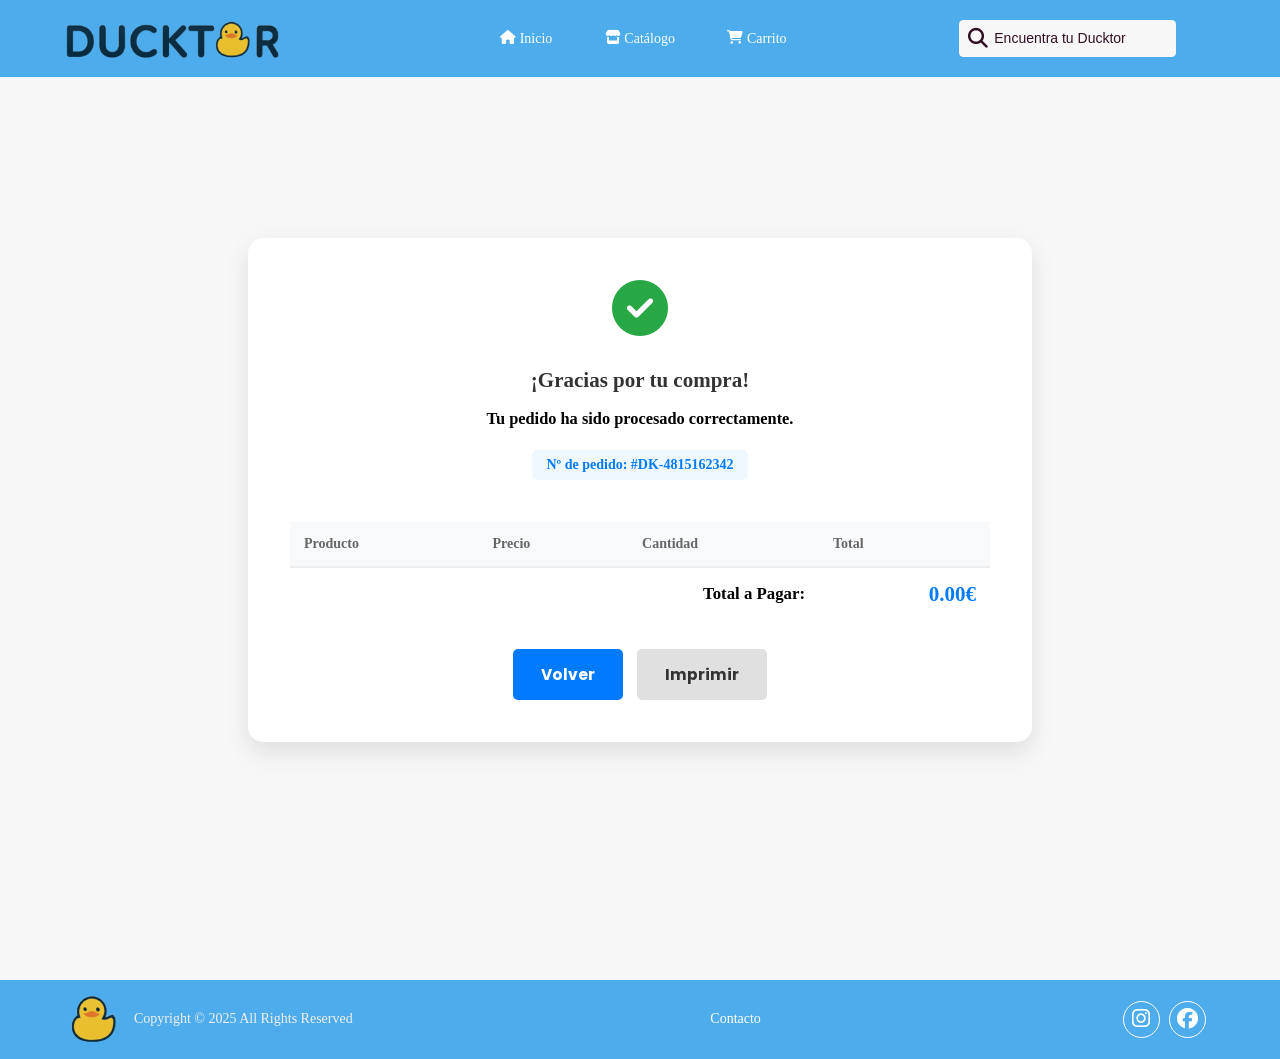
<file: html/recibo.html>
<!DOCTYPE html>
<html lang="en">

<head>
    <meta charset="UTF-8">
    <meta name="viewport" content="width=device-width, initial-scale=1.0">
    <link rel="stylesheet" href="https://cdnjs.cloudflare.com/ajax/libs/font-awesome/6.6.0/css/all.min.css" />
    <link rel="preconnect" href="https://fonts.googleapis.com">
    <link rel="preconnect" href="https://fonts.gstatic.com" crossorigin>
    <link href="https://fonts.googleapis.com/css2?family=Poppins:wght@400;700&display=swap" rel="stylesheet">
    <link rel="stylesheet" href="../css/recibo.css">
    <link rel="stylesheet" href="../css/header-footer.css">
    <title>Ducktor Store</title>
    <link rel="icon" type="image" href="../img/LogoFoot.png">
</head>

<body>
    <header>
        <img src="../img/LogoDucktorNav.png" alt="logo" title="logo ducktor"></img>
        <ul class="nav">
            <li><a href="../index.html"><i class="fa-solid fa-house"></i> Inicio</a></li>
            <li><a href="./catalogo.html"><i class="fa-solid fa-store"></i> Catálogo</a></li>
            <li><a href="./compra.html"><i class="fa-solid fa-cart-shopping"></i> Carrito</a></li>
        </ul>
        <div class="action">
            <div class="searchBx">
                <a href="#"><i class="fa-solid fa-magnifying-glass"></i></a>
                <input type="text" placeholder="Encuentra tu Ducktor">
            </div>
        </div>
        <div class="toggleMenu" onclick="toggleMenu();"></div>
    </header>

    <main class="checkout-container">
        <section class="recibo">
            <div class="receipt-header">
                <i class="fa-solid fa-circle-check icon-success"></i>
                <h1>¡Gracias por tu compra!</h1>
                <h3>Tu pedido ha sido procesado correctamente.</h3>
                <p class="order-id">Nº de pedido: <strong>#DK-4815162342</strong></p>
            </div>
            <div class="tabla-responsive">
                <table class="tabla-ticket">
                    <thead class="encabezado-ticket">
                        <tr>
                            <th>Producto</th>
                            <th>Precio</th>
                            <th>Cantidad</th>
                            <th>Total</th>
                        </tr>
                    </thead>
                    <tbody class="lista-ticket" id="lista-ticket">
                    </tbody>
                    <tfoot class="total-ticket" id="total-ticket">
                        <tr>
                            <td colspan="3">Total a Pagar:</td>
                            <td id="precio-final">0.00€</td>
                        </tr>
                    </tfoot>
                </table>
            </div>
            <div class="acciones-ticket">
                <a href="../index.html"><button class="btn-volver">Volver</button></a>
                <button class="btn-imprimir" onclick="window.print()">Imprimir</button>
            </div>
        </section>
    </main>

    <footer>
        <div class="info" id="footer">
            <img src="../img/LogoFoot.png" alt="logo" title="logo patito"></img>
            <p class="copy">Copyright &copy; 2025 All Rights Reserved</p>
            <a class="contact" href="./contacto.html">Contacto</a>
            <ul>
                <li><a href="#"><i class="fa-brands fa-instagram"></i></a></li>
                <li><a href="#"><i class="fa-brands fa-facebook"></i></a></li>
            </ul>
        </div>
    </footer>
    <script type="module" src="../js/recibo.js"></script>
</body>

</html>
</file>
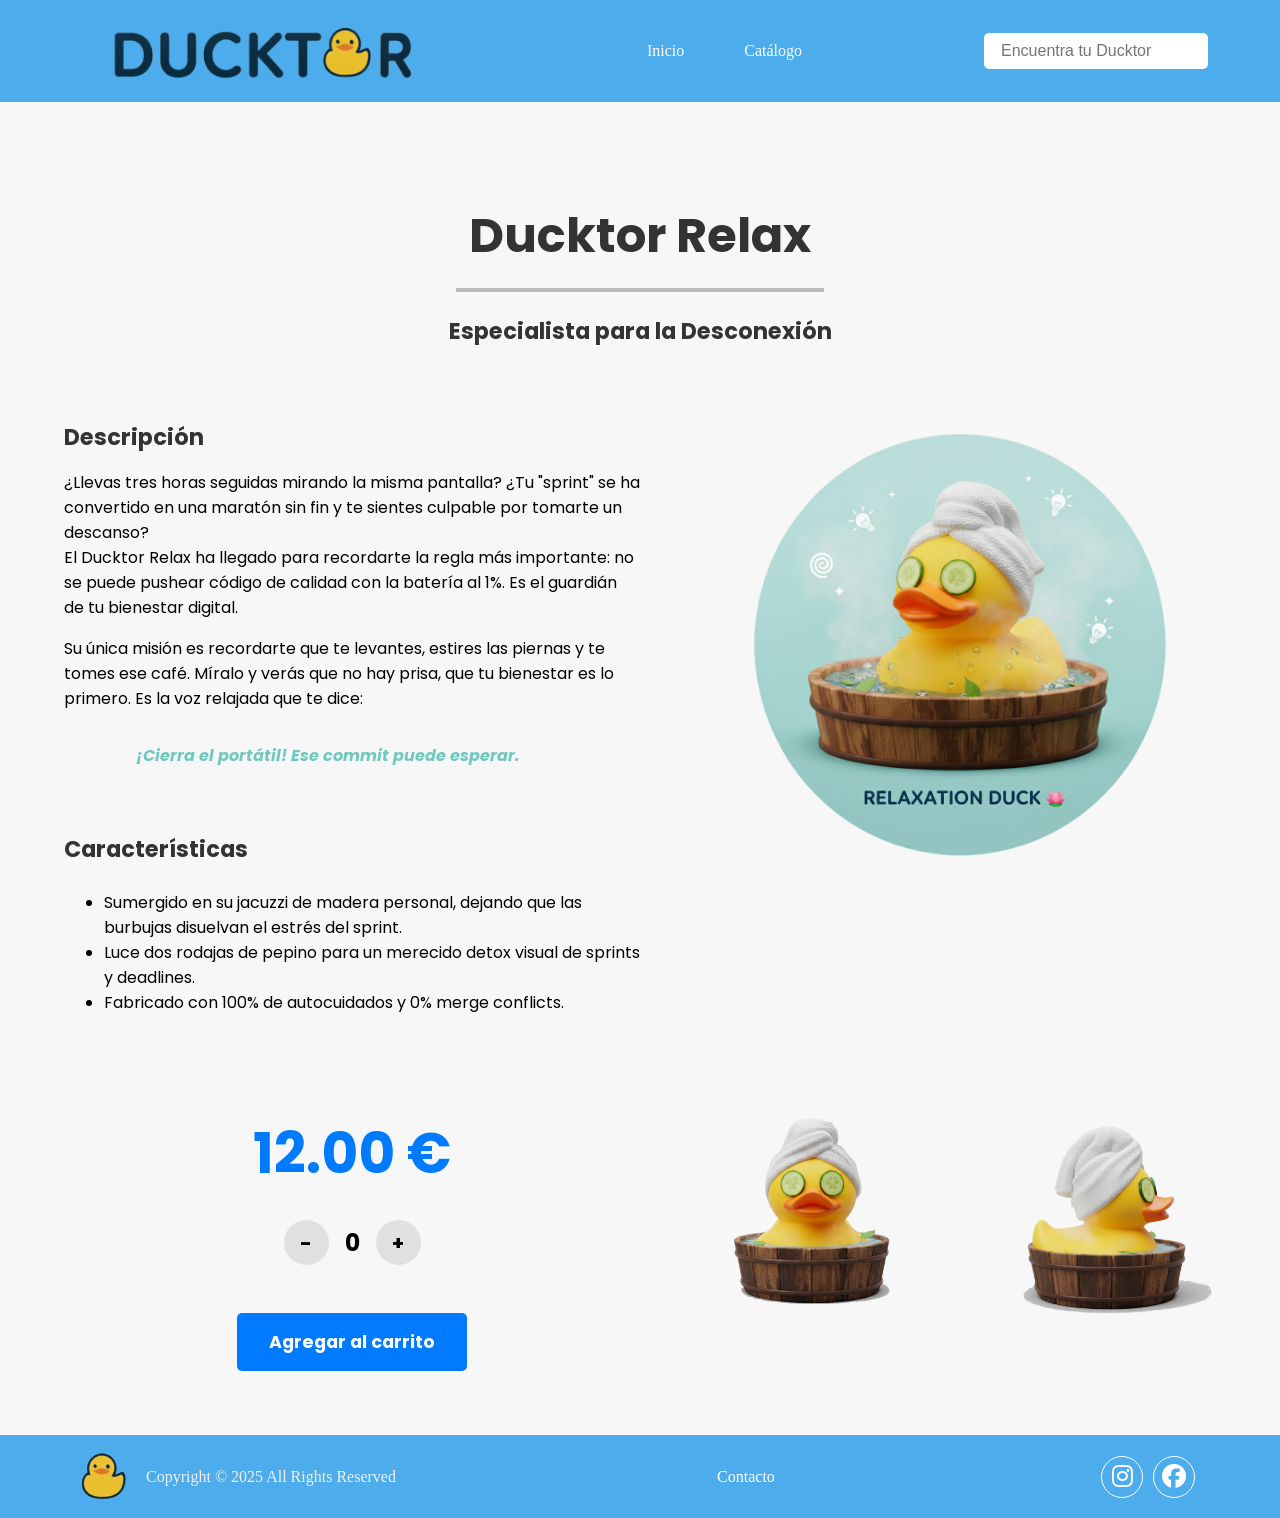
<file: html/relax.html>
<!DOCTYPE html>
<html lang="en">

<head>
    <meta charset="UTF-8">
    <meta name="viewport" content="width=device-width, initial-scale=1.0">
    <link rel="stylesheet" href="https://cdnjs.cloudflare.com/ajax/libs/font-awesome/6.6.0/css/all.min.css" />
    <link rel="preconnect" href="https://fonts.googleapis.com">
    <link rel="preconnect" href="https://fonts.gstatic.com" crossorigin>
    <link href="https://fonts.googleapis.com/css2?family=Poppins:wght@400;700&display=swap" rel="stylesheet">
    <link rel="stylesheet" href="../css/relax.css">
    <title>Ducktor Relax</title>
</head>

<body>
    <header>
        <img src="../img/LogoDucktorNav.png" alt="logo" tittle="logo ducktor"></img>
        <ul class="nav">
            <li><a href="../index.html">Inicio</a></li>
            <li><a href="../html/catalogo.html">Catálogo</a></li>
        </ul>
        <div class="action">
            <div class="searchBx">
                <a href="#"><i class="bx bx-search"></i></a>
                <input type="text" placeholder="Encuentra tu Ducktor">
            </div>
        </div>
        <div class="toggleMenu" onclick="toggleMenu();"></div>
    </header>

    <section class="detalle-producto">
        <div class="titulo-articulo">
            <h1 class="nombre">Ducktor Relax</h1>
            <hr class="linia">
            <h3 class="subtitulo">Especialista para la Desconexión</h3>
        </div>

        <div class="informacion-producto">
            <div class="texto">
                <div class="descripcion">
                    <h3>Descripción</h3>
                    <p>¿Llevas tres horas seguidas mirando la misma pantalla? ¿Tu "sprint" se ha convertido en una
                        maratón sin fin y te sientes culpable por tomarte un descanso?<br>El Ducktor Relax ha llegado
                        para recordarte la regla más importante: no se puede pushear código de calidad con la batería al
                        1%. Es el guardián de tu bienestar digital.</p>
                    <p>Su única misión es recordarte que te levantes, estires las piernas y te tomes ese café. Míralo y
                        verás que no hay prisa, que tu bienestar es lo primero. Es la voz relajada que te dice:</p>
                    <blockquote class="frase"><b>¡Cierra el portátil! Ese commit puede esperar.</b></blockquote>
                </div>
                <div class="caracteristicas">
                    <h3>Características</h3>
                    <ul>
                        <li>Sumergido en su jacuzzi de madera personal, dejando que las burbujas disuelvan el estrés del
                            sprint.</li>
                        <li>Luce dos rodajas de pepino para un merecido detox visual de sprints y deadlines.</li>
                        <li>Fabricado con 100% de autocuidados y 0% merge conflicts.</li>
                    </ul>
                </div>
            </div>
            <div class="imagen-galeria">
                <img src="../img/Relax.png" alt="Ducktor Relax" tittle="Ducktor Relax"></img>
            </div>
        </div>
        <div class="venta">
            <div class="opciones-compra">
                <p class="precio"><b>12.00 €</b></p>
                <div class="cantidad">
                    <button> - </button>
                    <span class="cantidad-numero"> 0 </span>
                    <button> + </button>
                </div>
                <button class="comprar">Agregar al carrito</button>
            </div>
            <div class="imagenes-frontal-lateral">
                <img src="../img/RelaxFrontP.png" alt="Ducktor Relax Frontal" tittle="Ducktor Relax Frontal"></img>
                <img src="../img/RelaxLatP.png" alt="Ducktor Relax Lateral" tittle="Ducktor Relax Lateral"></img>
            </div>
        </div>
    </section>

    <!-- Footer -->
    <footer>
        <div class="info" id="footer">
            <img src="../img/LogoFoot.png" alt="logo" tittle="logo patito"></img>
            <p class="copy">Copyright &copy; 2025 All Rights Reserved</p>
            <a class="contact" href="../html/contacto.html">Contacto</a>
            <ul>
                <li><a href="#"><i class="fa-brands fa-instagram"></i></a></li>
                <li><a href="#"><i class="fa-brands fa-facebook"></i></a></li>
            </ul>
    </footer>
</body>

</html>
</file>
<file: css/style.css>
/* BODY */
body {
    margin: 0;
    padding: 0;
    box-sizing: border-box;
}

/* MAIN */

.content {
    margin: 0;
    padding: 6.25rem 1rem 1rem 5rem;
    width: 100%;
    background: #F7F7F7;
    display: flex;
    justify-content: space-between;
    align-items: center;

}
.column_left{  
    flex: 1;
    display: flex;
    flex-direction: column;
    align-items: center;
    justify-content: center;
    text-align: center;
    line-height: 1.2;
}
.title_intro{
    margin-top: 2rem;
    font-size: 35px;
    font-family: poppins, sans-serif;
    font-weight: 600;
}
.intro{
    font-size:16px;
    font-family:poppins, sans-serif;
    color: #555;
    margin-bottom: 30px;
    text-align: justify;
    max-width: 500px; 
    line-height: 1.7;
}
.button_catalog{
    background-color: #007bff;;
    color: white;
    font-size: 1.1rem;
    font-weight: bold;
    font-family: 'Poppins', sans-serif;
    padding: 1rem 2rem;
    border-radius: 5px;
    margin-top: 15px;
    margin-bottom: 30px;
    border: none;
    cursor: pointer;
    transition: all 0.3s ease
}

.button_catalog:hover {
    background-color: #0056b3;
    transform: translateY(-2px);
}

.patito_del_mes{
    display: flex;
    flex-direction: column;
    align-items: right; 
    margin-top: 1.5rem;  
    justify-content: flex-end;
    align-content: right;
}
.pato_benefico{
    max-width: 30%;
    height: auto;
    margin-top: 0;
}
.button_codewell{
    background-color: #FFD700;
    color: black;
    font-size: 1.1rem;
    font-weight: bold;
    font-family: 'Poppins', sans-serif;
    padding: 1rem 2rem;
    border-radius: 5px;
    margin: 0;
    border: none;
    cursor: pointer;
    transition: all 0.3s ease;
}
.button_codewell:hover {
    background-color: #e6c200;
    transform: translateY(-2px);
}

.benefico{
    font-family: poppins, sans-serif;
    font-size: 10px;
    text-align: center;

}
.column_right{
    flex: 1%;
    display: flex;
    flex-direction: column;
    align-items: center;
    justify-content: flex-end;
    margin: 0;
    padding: 0;
    min-width: 0;
}
.patote {
    display: block;
    max-width: 100%;
    max-height: 60vh;
    object-fit: contain;
}

/* MEDIA QUERIES PARA RESPONSIVE */

/* Tablets */
@media (max-width: 768px) {
    
}

/* Móviles */
@media (max-width: 480px) {
    
}

/* Para pantallas muy grandes */
@media (min-width: 1200px) {
    
}
</file>
<file: css/header-footer.css>
html {
    font-size: 14px; /* Bajamos de 16px a 14px. Todo se reduce un 12% aprox. */
}

/* BODY */
body {
    margin: 0;
    padding: 0;
    box-sizing: border-box;
}

/* Header */

header {
    position: fixed;
    top: 0;
    left: 0;
    width: 100%;
    padding: 0.4375rem 5rem;
    background: #4CACEC;
    display: flex;
    justify-content: space-between;
    align-items: center;
    z-index: 1000;
    transition: 0.5s;
}
header img {
    max-width: 350px;
}
header .nav {
    display: flex;
    align-items: center;
}
header .nav li {
    list-style: none;
    margin: 0.625rem;
}
header .nav li a {
    color: white;
    text-decoration: none;
    padding: 0.625rem 1.25rem;
    border-radius: 0.3125rem;
}
header .nav li a:hover {
    background: #e8bf2e;
    color: #0c2f44;
    box-shadow: 0 0 0.625rem #fa5c23;
}

header .action .searchBx {
    padding: 0.3125rem;
    margin: 0.3125rem;
    background: #F7F7F7;
    border-radius: 0.3125rem;
    display: flex;
    align-items: center;
}
header .action .searchBx i {
    font-size: 1.4rem;
    margin: 0.3125rem;
    color: #310F22;
}
header .action .searchBx input {
    outline: none;
    border: none;
    background: transparent;
    font-size: 1rem;
    color: #310F22;
}

input::placeholder {
    color: #310F22;
    background-color: #F7F7F7;
}

/* FOOTER */

footer {
    height: auto;
    min-height: 70px;
    width: 100%;
    padding: 1rem 5rem;
    background: #4cacec;
    display: flex;
    align-items: center;
    transition: 0.5s;
    box-sizing: border-box;
}

footer .info {
    display: flex;
    align-items: center;
    width: 100%;
    flex-wrap: wrap;
    gap: 1rem;
}

footer .info img {
    color: white;
    max-width: 50px;
}

footer .info p {
    color: #f0f0f0;
    margin: 0;
}

footer .info .copy {
    text-align: left;
}

footer .info a {
    color: white;
    text-decoration: none;
    font-weight: 500;

}

footer .info .contact {
    flex: 1;
    text-align: center;
}

footer .info a:hover {
    text-decoration: underline;
}

footer .info ul {
    margin: 0;
    display: flex;
    justify-content: center;
    align-items: center;
    padding: 0;
}

footer .info ul li {
    list-style: none;
    height: 2.5rem;
    width: 2.5rem;
    margin: 0 0.313rem;
    border-radius: 50%;
    display: flex;
    justify-content: center;
    align-items: center;
    border: 1px solid white;
    transition: 0.3s;
}

footer .info ul li:hover {
    background: white;
}

footer .info ul li a i {
    font-size: 1.5em;
    color: white;
    transition: 0.3s;
}

footer .info ul li:hover a i {
    color: #4cacec;
}


.sello-flotante-container {
    position: fixed;
    bottom: 70px;
    right: 70px;
    z-index: 9999;
    display: flex;
    flex-direction: column;
    align-items: center;
}

.img-sello-float {
    width: 80px;
    height: 80px;
    border-radius: 50%;
    box-shadow: 0 4px 15px rgba(0,0,0,0.3);
    border: 3px solid white;
    cursor: pointer;
    animation: temblor 5s ease-in-out infinite;
    transition: transform 0.3s;
}

.img-sello-float:hover {
    transform: scale(1.1) rotate(-10deg);
    animation-play-state: paused;
}

.tooltip-sello {
    background: #FFD700;
    color: black;
    padding: 8px 12px;
    border-radius: 20px 20px 0 20px;
    font-size: 0.9rem;
    font-weight: bold;
    opacity: 0;
    transition: 0.3s;
    pointer-events: none;
    position: absolute;
    right: 100%;
    top: 20px;
    margin-right: 15px;
    white-space: nowrap;
    box-shadow: 0 4px 10px rgba(0,0,0,0.2);
}

.sello-link:hover .tooltip-sello {
    opacity: 1;
    top: -40px;
    transform: translateX(-5px);
}

/* --- DEFINICIÓN DEL TEMBLOR --- */
@keyframes temblor {
    0% { transform: rotate(0deg); }
    2% { transform: rotate(-10deg); }
    4% { transform: rotate(10deg); }
    6% { transform: rotate(-10deg); }
    8% { transform: rotate(0deg); }
    100% { transform: rotate(0deg); } /* Quieto el resto del tiempo */
}

/* RESPONSIVE: En móvil lo hacemos un pelín más pequeño */
@media (max-width: 768px) {
    .img-sello-float {
        width: 60px;
        height: 60px;
    }
    .sello-flotante-container {
        bottom: 20px;
        right: 20px;
    }
}

/* MEDIA QUERIES PARA RESPONSIVE */

/* Tablets */
@media (max-width: 768px) {
    header {
        padding: 0.5rem 1rem;
        flex-wrap: wrap;
    }

    header img {
        max-width: 150px;
    }

    header .nav {
        order: 3;
        width: 100%;
        justify-content: center;
        margin-top: 0.5rem;
    }

    header .nav li {
        margin: 0 0.25rem;
    }

    header .nav li a {
        padding: 0.4rem 0.8rem;
        font-size: 0.9rem;
    }

    header .action .searchBx input {
        width: 120px;
    }
}

/* Móviles */
@media (max-width: 480px) {
    header {
        padding: 0.5rem;
    }

    header img {
        max-width: 120px;
    }
}

/* Para pantallas muy grandes */
@media (min-width: 1200px) {
    header {
        padding: 0.5rem 3rem;
    }

    header img {
        max-width: 250px;
    }
}
@media (min-width: 1400px) {
    html {
        font-size: 16px;
    }
}
</file>
<file: css/catalogo.css>
/* BODY */

body {
    margin: 0;
    padding: 0;
    box-sizing: border-box;
}

/* ESTILOS DEL CATÁLOGO  */

.content {
    padding: 6.25rem 5rem 2rem 5rem;
    min-height: 100vh;
    background: #f7f7f7;
    box-sizing: border-box;
}

.catalog-header {
    text-align: center;
    margin-bottom: 2.5rem;
}

.catalog-header h1 {
    font-size: 2.5rem;
    color: #333;
    margin-bottom: 0.5rem;
}

.catalog-header p {
    font-size: 1.1rem;
    color: #666;
}

.card-grid {
    display: grid;
    grid-template-columns: repeat(3, 1fr);
    /* tres cards en cada linia */
    gap: 1.5rem;
}

.card {
    background-color: #ffffff;
    border-radius: 8px;
    box-shadow: 0 4px 10px rgba(0, 0, 0, 0.08);
    overflow: hidden;
    /* Para que la imagen no se salga */
    display: flex;
    flex-direction: column;
    transition: transform 0.3s ease, box-shadow 0.3s ease;
}

.card:hover {
    transform: translateY(-5px);
    box-shadow: 0 6px 15px rgba(0, 0, 0, 0.12);
}

.card img {
    width: 100%;
    height: 220px;
    object-fit: cover;
    display: block;
}

.card-content {
    padding: 1rem;
    display: flex;
    flex-direction: column;
    flex-grow: 1;
}

.card-content h3 {
    font-size: 1.3rem;
    color: #333;
    margin-bottom: 0.5rem;
}

.card-content p {
    font-size: 0.9rem;
    color: #666;
    line-height: 1.5;
    flex-grow: 1;
    margin-bottom: 1rem;
}

.card-info {
    display: flex;
    justify-content: space-between;
    align-items: center;
    margin-top: auto;
    border-top: 1px solid #f0f0f0;
    padding-top: 0.75rem;
}

.card-info .price {
    font-size: 1.25rem;
    font-weight: bold;
    color: #4cacec;
}

.card-info .stock {
    font-size: 0.9rem;
    font-weight: 500;
    color: #555;
    background-color: #f7f7f7;
    padding: 0.25rem 0.5rem;
    border-radius: 4px;
}


/* MEDIA QUERIES PARA RESPONSIVE */

/* Tablets */
@media (max-width: 768px) {
    
}

/* Móviles */
@media (max-width: 480px) {

}

/* Para pantallas muy grandes */
@media (min-width: 1200px) {
    
}
</file>
<file: css/codewell.css>
/* BODY */

body {
    margin: 0;
    padding: 0;
    box-sizing: border-box;
}

/* Header */
header {
    position: fixed;
    top: 0;
    left: 0;
    width: 100%;
    padding: 0.4375rem 5rem;
    /* 7px 80px */
    background: #4cacec;
    display: flex;
    justify-content: space-between;
    align-items: center;
    z-index: 1000;
    transition: 0.5s;
}

header img {
    max-width: 350px;

}

header .nav {
    display: flex;
    align-items: center;
}

header .nav li {
    list-style: none;
    margin: 0.625rem;
}

header .nav li a {
    color: white;
    text-decoration: none;
    padding: 0.625rem 1.25rem;
    border-radius: 0.3125rem;
}

header .nav li a:hover {
    background: #FF7F50;
    color: #4b2814;
    box-shadow: 0 0 0.625rem #fa5c23;
}

header .action .searchBx {
    padding: 0.3125rem;
    margin: 0.3125rem;
    background: white;
    border-radius: 0.3125rem;
    display: flex;
    align-items: center;
}

header .action .searchBx i {
    font-size: 1.4rem;
    margin: 0.3125rem;
    color: #310f22;
}

header .action .searchBx input {
    outline: none;
    border: none;
    font-size: 1rem;
    color: #310f22;
}


/* MEDIO */

.sello-benefico {
    position: fixed;
    z-index: 1000;
    top: 8rem;
    right: 2rem;
}

.sello-benefico img {
    width: 150px;
    height: auto;
}

.detalle-producto {
    padding-top: 10rem;
    font-family: poppins, sans-serif;
    font-size: 1rem;
    background-color: #f7f7f7;
    padding-left: 2rem;
    padding-right: 2rem;
    padding-bottom: 4rem;
}

.titulo-articulo {
    text-align: center;
    margin-bottom: 3rem;
}

.titulo-articulo h1 {
    font-size: 3rem;
    font-weight: 700;
    color: #333333;
    margin-bottom: 0.5rem;
}

.linia {
    width: 50%;
    border: 2px solid #b9bbbd;
    margin: 1rem auto;
}

.detalle-producto h3 {
    font-size: 1.4rem;
    font-weight: 700;
    margin-bottom: 1rem;
    color: #333;
}

.informacion-producto {
    display: flex;
    margin-bottom: 3rem;
}

.informacion-producto .texto {
    flex-basis: 50%;
    padding-right: 2rem;
    padding-left: 2rem;
    align-self: center;
}

.descripcion {
    margin-top: 1.5rem;
    margin-bottom: 1.5rem;
}
.frase {
    font-style: italic;
    color: #0c5d31;
    margin-top: 2rem;
    margin-bottom: 1.5rem;
    padding-left: 2rem;
}

.caracteristicas h3 {
    margin-top: 4rem;
    margin-bottom: 1.5rem;
}

.informacion-producto .imagen-galeria {
    flex-basis: 50%;
    align-self: flex-start;
}

.imagen-galeria img {
    max-width: 80%;
    height: auto;
    display: block;
    margin-left: auto;
    margin-right: auto;
}

.venta {
    display: flex;
    align-items: flex-start;
}

.opciones-compra {
    flex-basis: 50%;
    padding-right: 2rem;
    padding-left: 2rem;
    text-align: center
}

.opciones-compra .precio {
    font-size: 3.5rem;
    background-color:transparent;
    color: #007bff;;
    font-weight: 700;
    display: inline-block;
    margin-top: 2rem;
    margin-bottom: 1.5rem;
}

.opciones-compra .cantidad {
    display: flex;
    gap: 0.5rem;
    margin-bottom: 1rem;
    justify-content: center;
    align-items: center;
}
.cantidad button {
    border: none;
    cursor: pointer;
    background-color: #e0e0e0;
    font-size: 1.25rem;
    font-weight: bold;
    font-family: 'Poppins', sans-serif;
    width: 45px;
    height: 45px;
    border-radius: 50%;
}

.cantidad .cantidad-numero {
    font-weight: bold;
    font-size: 1.5rem;
    padding: 0 0.5rem;
    align-self: center;
}

button.comprar {
    border: none;
    cursor: pointer;
    font-size: 1.1rem;
    font-weight: bold;
    font-family: 'Poppins', sans-serif;
    padding: 1rem 2rem;
    border-radius: 5px;
    background-color: #007bff;
    color: white;
    width: auto;
    margin-top: 2rem;
    display: inline-block;
}

.imagenes-frontal-lateral {
    flex-basis: 50%;
    display: flex;
    gap: 1rem;
}

.imagenes-frontal-lateral img {
    max-width: calc(50% - 0.5rem);
    height: auto;
    display: block;
}

.imagenes-frontal-lateral img:hover {
    transform: scale(1.25);
    transition: transform 0.2s ease;
}

/* FOOTER */

footer {
    height: auto;
    min-height: 70px;
    width: 100%;
    padding: 1rem 5rem;
    background: #4cacec;
    display: flex;
    align-items: center;
    transition: 0.5s;
    box-sizing: border-box;
}

footer .info {
    display: flex;
    align-items: center;
    width: 100%;
    flex-wrap: wrap;
    gap: 1rem;
}

footer .info img {
    color: white;
    max-width: 50px;
}

footer .info p {
    color: #f0f0f0;
    margin: 0;
}

footer .info .copy {
    /* flex: 1; */
    text-align: left;
}

footer .info a {
    color: white;
    text-decoration: none;
    font-weight: 500;

}

footer .info .contact {
    flex: 1;
    text-align: center;
}

footer .info a:hover {
    text-decoration: underline;
}

footer .info ul {
    margin: 0;
    display: flex;
    justify-content: center;
    align-items: center;
    padding: 0;
}

footer .info ul li {
    list-style: none;
    height: 2.5rem;
    width: 2.5rem;
    margin: 0 0.313rem;
    border-radius: 50%;
    display: flex;
    justify-content: center;
    align-items: center;
    border: 1px solid white;
    transition: 0.3s;
}

footer .info ul li:hover {
    background: white;
}

footer .info ul li a i {
    font-size: 1.5em;
    color: white;
    transition: 0.3s;
}

footer .info ul li:hover a i {
    color: #4cacec;
}

/* MEDIA QUERIES PARA RESPONSIVE */

/* Tablets */
@media (max-width: 768px) {
    header {
        padding: 0.5rem 1rem;
        flex-wrap: wrap;
    }

    header img {
        max-width: 150px;
    }

    header .nav {
        order: 3;
        width: 100%;
        justify-content: center;
        margin-top: 0.5rem;
    }

    header .nav li {
        margin: 0 0.25rem;
    }

    header .nav li a {
        padding: 0.4rem 0.8rem;
        font-size: 0.9rem;
    }

    header .action .searchBx input {
        width: 120px;
    }
}

/* Móviles */
@media (max-width: 480px) {
    header {
        padding: 0.5rem;
    }

    header img {
        max-width: 120px;
    }

/* Para pantallas muy grandes */
    @media (min-width: 1200px) {
        header {
            padding: 0.5rem 3rem;
        }

        header img {
            max-width: 250px;
        }
    }

}
</file>
<file: css/compra.css>
body {
    margin: 0;
    padding: 0;
    box-sizing: border-box;
}


/* CONTENIDO */

.payment_section {
    margin-top: 20%;
    margin-bottom: 15%;
    margin-left: 5%;
    margin-right: 5%;
    padding: 0;
    box-sizing: border-box;
    display: grid;
    grid-template-columns: 65% 25%;
    gap: 10%;
}

.my_products {
    background: #f2f2f2;
    padding: 20px 40px;
    border-radius: 10px;
}
.my_payment {
    background: #f2f2f2;
    padding: 2rem;
    border-radius: 10px;
    box-shadow: 0 10px 30px rgba(0,0,0,0.08);
    text-align: center;
    height: fit-content;
    position: sticky;
    top: 120px;
}

.cart-header {
    display: flex;
    justify-content: space-between;
    align-items: center;
    border-bottom: 2px solid #e0e0e0;
    padding-bottom: 15px;
    margin-bottom: 15px;
    width: 100%;
}

.text_payment {
    font-family: 'Poppins', sans-serif;
    font-weight: 600;
    color: #888;
    text-transform: uppercase;
    font-size: 0.85rem;
    letter-spacing: 1px;
    margin-bottom: 0.5rem;
}

.btn-vaciar {
    background: white;
    border: 1px solid #ff9999;
    color: #d9534f;
    padding: 5px 15px;
    border-radius: 5px;
    cursor: pointer;
    font-weight: bold;
    font-family: 'Poppins', sans-serif;
    transition: 0.3s;
    display: flex;
    align-items: center;
    gap: 5px;
}

.btn-vaciar:hover {
    background-color: #d9534f;
    color: white;
    border-color: #d9534f;
}

button.payment {
    border: none;
    cursor: pointer;
    font-size: 1.1rem;
    font-weight: bold;
    font-family: 'Poppins', sans-serif;
    padding: 1rem 2rem;
    border-radius: 5px;
    background-color: #007bff;
    color: white;
    width: 100%;
    margin-top: 2rem;
    display: inline-block;
    cursor: pointer;
    transition: all 0.3s ease;
    box-shadow: 0 4px 10px rgba(0, 123, 255, 0.3);
}

button.payment:hover {
    background-color: #0056b3;
    transform: translateY(-2px);
    box-shadow: 0 6px 15px rgba(0, 123, 255, 0.4);
}

.item-carrito {
    display: flex;
    align-items: center;
    padding: 20px 0;
    border-bottom: 1px solid #ccc;
    width: 100%;
}

.info-producto {
    display: flex;
    align-items: center;
    gap: 20px;
    width: 50%;
}

.info-producto div {
    display: flex;
    align-items: center;
    gap: 15px;
    flex-wrap: wrap;
}

.info-producto img {
    width: 50px;
    height: 50px;
    object-fit: cover;
    border-radius: 5px;
}

.info-producto .nombre {
    font-weight: bold;
    margin: 0;
    font-size: 1rem;
}

.info-producto .precio-unitario {
    font-size: 0.9rem;
    color: #666;
    margin: 0;
}

.controles-cantidad {
    display: flex;
    align-items: center;
    gap: 15px;
    justify-content: center;
    width: 25%;
}

.btn-cantidad {
    width: 30px;
    height: 30px;
    border-radius: 50%;
    border: 1px solid #ccc;
    background: white;
    cursor: pointer;
    font-weight: bold;
    transition: 0.2s;
}

.btn-cantidad:hover {
    background-color: #f0f0f0;
    border-color: #999;
}

.cantidad {
    font-weight: bold;
    font-size: 1.1rem;
    min-width: 20px;
    text-align: center;
}

.total-borrar {
    display: flex;
    flex-direction: row;
    align-items: center;
    justify-content: flex-end;
    gap: 30px;
    width: 25%;
}

.precio-subtotal {
    font-weight: bold;
    margin: 0 0 5px 0;
}

.btn-eliminar {
    border: none;
    background: transparent;
    cursor: pointer;
    font-size: 1.1rem;
    color: #9b2121;
    transition: 0.2s;
}

.btn-eliminar:hover {
    color: #cc0000;
    transform: scale(1.1);
}

#total-carrito {
    font-size: 2.5rem;
    font-weight: 700;
    color: #333;
    margin: 0 0 1.5rem 0;
}

/* MEDIA QUERIES PARA RESPONSIVE */

/* Tablets */
@media (max-width: 768px) {
    
}

/* Móviles */
@media (max-width: 480px) {
}

/* Para pantallas muy grandes */
@media (min-width: 1200px) {
}
</file>
<file: css/contacto.css>
body {
    margin: 0;
    padding: 80px 0 0 0;
    box-sizing: border-box;

}

/* MAIN */

.form-container {
    min-height: 100vh;
    display: flex;
    justify-content: center;
    align-items: center;
    padding-top: 100px;
    padding-bottom: 50px;
    box-sizing: border-box;
    font-family: poppins, sans-serif;
}

form {

    padding: 50px 55px;
    box-shadow: 0 0 20px rgba(0, 0, 0, 0.2);
    border-radius: 20px;
    text-align: center;
    width: 340px;
    font-family: poppins, sans-serif;

}

.input-group {
    display: flex;
    flex-direction: column;
    text-align: left;

}

h2 {
    color: cornflowerblue;
    font-size: 35px;

}

label {
    color: #0047AB;
    font-size: 15px;
    font-weight: 600;
    margin-bottom: 15px;
}

input,
textarea {
    padding: 17px 25px;
    border-radius: 25px;
    margin-bottom: 20px;
    border: 2px solid #f0faf1;
    color: #0047AB;
    outline: none;
}

.form-txt {
    margin-bottom: 30px;
    display: flex;
    justify-content: space-between;
    text-align: center;

}

.form-txt a {
    color: #0047AB;
    font-size: 14px;
    font-weight: 600;
    text-decoration: none;
}

.newsletter-option {
    align-self: flex-start;
    display: flex;
    align-items: center;
    margin-top: 15px;
    margin-bottom: 30px;
}

.nwsl-checkbox {
    padding: 0;
    margin-bottom: 0;
    margin-right: 10px;
    height: 18px;
    width: 18px;
    border: 2px solid #868d87;
    background-color: white;
    border-radius: 4px;
}

.newsletter-option label {
    margin-bottom: 0;
    font-weight: normal;
}

.btn {
    font-size: 16px;
    color: #FFFFFF;
    border: 0;
    border-radius: 25px;
    background-color: cornflowerblue;
    box-shadow: 0 0 20px rgba(191, 227, 252, 1);
    cursor: pointer;
}

.btn:hover {
    background-color: #FF7750;
    box-shadow: 0 0 0.625rem #fa5c23;

}

#confirm_message {
  text-align: center;
  font-weight: bold;
  font-size: 1.5em;
  color: #0047AB;
  margin-top: 10px;
}

footer {
    height: auto;
    min-height: 70px;
    width: 100%;
    padding: 1rem 5rem;
    background: #4cacec;
    display: flex;
    align-items: center;
    transition: 0.5s;
    box-sizing: border-box;
}

footer .info {
    display: flex;
    align-items: center;
    width: 100%;
    flex-wrap: wrap;
    gap: 1rem;
}

footer .info img {
    color: white;
    max-width: 50px;
}

footer .info p {
    color: #f0f0f0;
    margin: 0;
}

footer .info .copy {
    /* flex: 1; */
    text-align: left;
}

footer .info a {
    color: white;
    text-decoration: none;
    font-weight: 500;

}

footer .info .contact {
    flex: 1;
    text-align: center;
}

footer .info a:hover {
    text-decoration: underline;
}

footer .info ul {
    margin: 0;
    display: flex;
    justify-content: center;
    align-items: center;
    padding: 0;
}

footer .info ul li {
    list-style: none;
    height: 2.5rem;
    width: 2.5rem;
    margin: 0 0.313rem;
    border-radius: 50%;
    display: flex;
    justify-content: center;
    align-items: center;
    border: 1px solid white;
    transition: 0.3s;
}

footer .info ul li:hover {
    background: white;
}

footer .info ul li a i {
    font-size: 1.5em;
    color: white;
    transition: 0.3s;
}

footer .info ul li:hover a i {
    color: #4cacec;
}

@media(max-width:991px) {
    body {
        padding: 30px;

    }

    form {
        padding: 50px 30px;
        width: 100%;
    }

    input {
        padding: 15px 10px;

    }


}

/* MEDIA QUERIES PARA RESPONSIVE */

/* Tablets */
@media (max-width: 768px) {

}

/* Móviles */
@media (max-width: 480px) {

}

/* Para pantallas muy grandes */
@media (min-width: 1200px) {

}
</file>
<file: css/detalle.css>
/* BODY */

body {
    margin: 0;
    padding: 0;
    box-sizing: border-box;
}

/* MAIN */

.detalle-producto {
    padding-top: 10rem;
    font-family: poppins, sans-serif;
    font-size: 1rem;
    background-color: #f7f7f7;
    padding-left: 2rem;
    padding-right: 2rem;
    padding-bottom: 4rem;
}

.titulo-articulo {
    text-align: center;
    margin-bottom: 3rem;
}

.titulo-articulo h1 {
    font-size: 3rem;
    font-weight: 700;
    color: #333333;
    margin-bottom: 0.5rem;
}

.linia {
    width: 25%;
    border: 2px solid #b9bbbd;
    margin: 1rem auto;
}

.detalle-producto h3 {
    font-size: 1.4rem;
    font-weight: 700;
    margin-bottom: 1rem;
    color: #333;
}

.informacion-producto {
    display: flex;
    margin-bottom: 3rem;
}

.informacion-producto .texto {
    flex-basis: 50%;
    padding-right: 2rem;
    padding-left: 2rem;
    align-self: center;
}

.descripcion {
    margin-top: 1.5rem;
    margin-bottom: 1.5rem;
}

.frase {
    font-style: italic;
    color: #333;
    margin-top: 2rem;
    margin-bottom: 1.5rem;
    padding-left: 2rem;
}

.caracteristicas h3 {
    margin-top: 4rem;
    margin-bottom: 1.5rem;
}

.informacion-producto .imagen-galeria {
    flex-basis: 50%;
    align-self: flex-start;
}

.imagen-galeria img {
    max-width: 80%;
    height: auto;
    display: block;
    margin-left: auto;
    margin-right: auto;
}

.venta {
    display: flex;
    align-items: flex-start;
}

.opciones-compra {
    flex-basis: 50%;
    padding-right: 2rem;
    padding-left: 2rem;
    text-align: center
}

.opciones-compra .precio {
    font-size: 3.5rem;
    background-color: transparent;
    color: #007bff;
    font-weight: 700;
    display: inline-block;
    margin-top: 2rem;
    margin-bottom: 1.5rem;
}

.opciones-compra .cantidad {
    display: flex;
    gap: 0.5rem;
    margin-bottom: 1rem;
    justify-content: center;
    align-items: center;
}

.cantidad button {
    border: none;
    cursor: pointer;
    background-color: #e0e0e0;
    font-size: 1.25rem;
    font-weight: bold;
    font-family: 'Poppins', sans-serif;
    width: 45px;
    height: 45px;
    border-radius: 50%;
}

.cantidad .cantidad-numero {
    font-weight: bold;
    font-size: 1.5rem;
    padding: 0 0.5rem;
    align-self: center;
}

button.comprar {
    border: none;
    cursor: pointer;
    font-size: 1.1rem;
    font-weight: bold;
    font-family: 'Poppins', sans-serif;
    padding: 1rem 2rem;
    border-radius: 5px;
    background-color: #007bff;
    color: white;
    width: auto;
    margin-top: 2rem;
    display: inline-block;
}

.stock-mensaje {
    font-size: 0.9rem;
    font-weight: bold;
    margin-top: 5px;
    min-height: 20px;
}

.stock-verde {
    color: #28a745;
}

.stock-naranja {
    color: #fd7e14;
}

.stock-rojo {
    color: #dc3545;
}

button:disabled {
    background-color: #ccc;
    cursor: not-allowed;
    opacity: 0.7;
    border: 1px solid #999;
}

.imagenes-frontal-lateral {
    flex-basis: 50%;
    display: flex;
    gap: 1rem;
}

.imagenes-frontal-lateral img {
    max-width: calc(50% - 0.5rem);
    height: auto;
    display: block;
}

.imagenes-frontal-lateral img:hover {
    transform: scale(1.25);
    transition: transform 0.2s ease;
}


/* MEDIA QUERIES PARA RESPONSIVE */

/* Tablets */
@media (max-width: 768px) {
    
}

/* Móviles */
@media (max-width: 480px) {

}

/* Para pantallas muy grandes */
@media (min-width: 1200px) {

}
</file>
<file: css/escuchaactiva.css>
/* BODY */

body {
    margin: 0;
    padding: 0;
    box-sizing: border-box;
}

/* Header */
header {
    position: fixed;
    top: 0;
    left: 0;
    width: 100%;
    padding: 0.4375rem 5rem;
    background: #4cacec;
    display: flex;
    justify-content: space-between;
    align-items: center;
    z-index: 1000;
    transition: 0.5s;
}

header img {
    max-width: 350px;

}

header .nav {
    display: flex;
    align-items: center;
}

header .nav li {
    list-style: none;
    margin: 0.625rem;
}

header .nav li a {
    color: white;
    text-decoration: none;
    padding: 0.625rem 1.25rem;
    border-radius: 0.3125rem;
}

header .nav li a:hover {
    background: #FF7F50;
    color: #4b2814;
    box-shadow: 0 0 0.625rem #fa5c23;
}

header .action .searchBx {
    padding: 0.3125rem;
    margin: 0.3125rem;
    background: white;
    border-radius: 0.3125rem;

    display: flex;
    align-items: center;
}

header .action .searchBx i {
    font-size: 1.4rem;
    margin: 0.3125rem;
    color: #310f22;
}

header .action .searchBx input {
    outline: none;
    border: none;
    font-size: 1rem;
    color: #310f22;
}


/* MEDIO */

.detalle-producto {
    padding-top: 10rem;
    font-family: poppins, sans-serif;
    font-size: 1rem;
    background-color: #f7f7f7;
    padding-left: 2rem;
    padding-right: 2rem;
    padding-bottom: 4rem;
}

.titulo-articulo {
    text-align: center;
    margin-bottom: 3rem;
}

.titulo-articulo h1 {
    font-size: 3rem;
    font-weight: 700;
    color: #333333;
    margin-bottom: 0.5rem;
}

.linia {
    width: 25%;
    border: 2px solid #b9bbbd;
    margin: 1rem auto;
}

.detalle-producto h3 {
    font-size: 1.4rem;
    font-weight: 700;
    margin-bottom: 1rem;
    color: #333;
}

.informacion-producto {
    display: flex;
    margin-bottom: 3rem;
}

.informacion-producto .texto {
    flex-basis: 50%;
    padding-right: 2rem;
    padding-left: 2rem;
    align-self: center;
}

.descripcion {
    margin-top: 1.5rem;
    margin-bottom: 1.5rem;
}

.frase {
    font-style: italic;
    color: #572b12;
    margin-top: 2rem;
    margin-bottom: 1.5rem;
    padding-left: 2rem;
}

.caracteristicas h3 {
    margin-top: 4rem;
    margin-bottom: 1.5rem;
}

.informacion-producto .imagen-galeria {
    flex-basis: 50%;
    align-self: flex-start;
}

.imagen-galeria img {
    max-width: 80%;
    height: auto;
    display: block;
    margin-left: auto;
    margin-right: auto;
}

.venta {
    display: flex;
    align-items: flex-start;
}

.opciones-compra {
    flex-basis: 50%;
    padding-right: 2rem;
    padding-left: 2rem;
    text-align: center
}

.opciones-compra .precio {
    font-size: 3.5rem;
    background-color: transparent;
    color: #007bff;
    ;
    font-weight: 700;
    display: inline-block;
    margin-top: 2rem;
    margin-bottom: 1.5rem;
}

.opciones-compra .cantidad {
    display: flex;
    gap: 0.5rem;
    margin-bottom: 1rem;
    justify-content: center;
    align-items: center;
}

.cantidad button {
    border: none;
    cursor: pointer;
    background-color: #e0e0e0;
    font-size: 1.25rem;
    font-weight: bold;
    font-family: 'Poppins', sans-serif;
    width: 45px;
    height: 45px;
    border-radius: 50%;
}

.cantidad .cantidad-numero {
    font-weight: bold;
    font-size: 1.5rem;
    padding: 0 0.5rem;
    align-self: center;
}

button.comprar {
    border: none;
    cursor: pointer;
    font-size: 1.1rem;
    font-weight: bold;
    font-family: 'Poppins', sans-serif;
    padding: 1rem 2rem;
    border-radius: 5px;
    background-color: #007bff;
    color: white;
    width: auto;
    margin-top: 2rem;
    display: inline-block;
}

.imagenes-frontal-lateral {
    flex-basis: 50%;
    display: flex;
    gap: 1rem;
}

.imagenes-frontal-lateral img {
    max-width: calc(50% - 0.5rem);
    height: auto;
    display: block;
}

.imagenes-frontal-lateral img:hover {
    transform: scale(1.25);
    transition: transform 0.2s ease;
}

/* FOOTER */

footer {
    height: auto;
    min-height: 70px;
    width: 100%;
    padding: 1rem 5rem;
    background: #4cacec;
    display: flex;
    align-items: center;
    transition: 0.5s;
    box-sizing: border-box;
}

footer .info {
    display: flex;
    /* justify-content: space-between; */
    align-items: center;
    width: 100%;
    flex-wrap: wrap;
    gap: 1rem;
}

footer .info img {
    color: white;
    max-width: 50px;
}

footer .info p {
    color: #f0f0f0;
    margin: 0;
}

footer .info .copy {
    text-align: left;
}

footer .info a {
    color: white;
    text-decoration: none;
    font-weight: 500;

}

footer .info .contact {
    flex: 1;
    text-align: center;
}

footer .info a:hover {
    text-decoration: underline;
}

footer .info ul {
    margin: 0;
    display: flex;
    justify-content: center;
    align-items: center;
    padding: 0;
}

footer .info ul li {
    list-style: none;
    height: 2.5rem;
    width: 2.5rem;
    margin: 0 0.313rem;
    border-radius: 50%;
    display: flex;
    justify-content: center;
    align-items: center;
    border: 1px solid white;
    transition: 0.3s;
}

footer .info ul li:hover {
    background: white;
}

footer .info ul li a i {
    font-size: 1.5em;
    color: white;
    transition: 0.3s;
}

footer .info ul li:hover a i {
    color: #4cacec;
}

/* MEDIA QUERIES PARA RESPONSIVE */

/* Tablets */
@media (max-width: 768px) {
    header {
        padding: 0.5rem 1rem;
        flex-wrap: wrap;
    }

    header img {
        max-width: 150px;
    }

    header .nav {
        order: 3;
        width: 100%;
        justify-content: center;
        margin-top: 0.5rem;
    }

    header .nav li {
        margin: 0 0.25rem;
    }

    header .nav li a {
        padding: 0.4rem 0.8rem;
        font-size: 0.9rem;
    }

    header .action .searchBx input {
        width: 120px;
    }
}

/* Móviles */
@media (max-width: 480px) {
    header {
        padding: 0.5rem;
    }

    header img {
        max-width: 120px;
    }

/* Para pantallas muy grandes */
    @media (min-width: 1200px) {
        header {
            padding: 0.5rem 3rem;
        }

        header img {
            max-width: 250px;
        }
    }

}
</file>
<file: css/focuson.css>
/* BODY */

body {
    margin: 0;
    padding: 0;
    box-sizing: border-box;
}

/* Header */
header {
    position: fixed;
    top: 0;
    left: 0;
    width: 100%;
    padding: 0.4375rem 5rem;
    background: #4cacec;
    display: flex;
    justify-content: space-between;
    align-items: center;
    z-index: 1000;
    transition: 0.5s;
}

header img {
    max-width: 350px;

}

header .nav {
    display: flex;
    align-items: center;
}

header .nav li {
    list-style: none;
    margin: 0.625rem;
}

header .nav li a {
    color: white;
    text-decoration: none;
    padding: 0.625rem 1.25rem;
    border-radius: 0.3125rem;
}

header .nav li a:hover {
    background: #FF7F50;
    color: #4b2814;
    box-shadow: 0 0 0.625rem #fa5c23;
}

header .action .searchBx {
    padding: 0.3125rem;
    margin: 0.3125rem;
    background: white;
    border-radius: 0.3125rem;
    display: flex;
    align-items: center;
}

header .action .searchBx i {
    font-size: 1.4rem;
    margin: 0.3125rem;
    color: #310f22;
}

header .action .searchBx input {
    outline: none;
    border: none;
    font-size: 1rem;
    color: #310f22;
}


/* MEDIO */

.detalle-producto {
    padding-top: 10rem;
    font-family: poppins, sans-serif;
    font-size: 1rem;
    background-color: #f7f7f7;
    padding-left: 2rem;
    padding-right: 2rem;
    padding-bottom: 4rem;
}

.titulo-articulo {
    text-align: center;
    margin-bottom: 3rem;
}

.titulo-articulo h1 {
    font-size: 3rem;
    font-weight: 700;
    color: #333333;
    margin-bottom: 0.5rem;
}

.linia {
    width: 35%;
    border: 2px solid #b9bbbd;
    margin: 1rem auto;
}

.detalle-producto h3 {
    font-size: 1.4rem;
    font-weight: 700;
    margin-bottom: 1rem;
    color: #333;
}

.informacion-producto {
    display: flex;
    margin-bottom: 3rem;
}

.informacion-producto .texto {
    flex-basis: 50%;
    padding-right: 2rem;
    padding-left: 2rem;
    align-self: center;
}

.descripcion {
    margin-top: 1.5rem;
    margin-bottom: 1.5rem;
}

.frase {
    font-style: italic;
    color: #3491d0;
    margin-top: 2rem;
    margin-bottom: 1.5rem;
    padding-left: 2rem;
}

.caracteristicas h3 {
    margin-top: 4rem;
    margin-bottom: 1.5rem;
}

.informacion-producto .imagen-galeria {
    flex-basis: 50%;
    align-self: flex-start;
}

.imagen-galeria img {
    max-width: 80%;
    height: auto;
    display: block;
    margin-left: auto;
    margin-right: auto;
}

.venta {
    display: flex;
    align-items: flex-start;
}

.opciones-compra {
    flex-basis: 50%;
    padding-right: 2rem;
    padding-left: 2rem;
    text-align: center
}

.opciones-compra .precio {
    font-size: 3.5rem;
    background-color: transparent;
    color: #007bff;
    font-weight: 700;
    display: inline-block;
    margin-top: 2rem;
    margin-bottom: 1.5rem;
}

.opciones-compra .cantidad {
    display: flex;
    gap: 0.5rem;
    margin-bottom: 1rem;
    justify-content: center;
    align-items: center;
}

.cantidad button {
    border: none;
    cursor: pointer;
    background-color: #e0e0e0;
    font-size: 1.25rem;
    font-weight: bold;
    font-family: 'Poppins', sans-serif;
    width: 45px;
    height: 45px;
    border-radius: 50%;
}

.cantidad .cantidad-numero {
    font-weight: bold;
    font-size: 1.5rem;
    padding: 0 0.5rem;
    align-self: center;
}

button.comprar {
    border: none;
    cursor: pointer;
    font-size: 1.1rem;
    font-weight: bold;
    font-family: 'Poppins', sans-serif;
    padding: 1rem 2rem;
    border-radius: 5px;
    background-color: #007bff;
    color: white;
    width: auto;
    margin-top: 2rem;
    display: inline-block;
}

.imagenes-frontal-lateral {
    flex-basis: 50%;
    display: flex;
    gap: 1rem;
}

.imagenes-frontal-lateral img {
    max-width: calc(50% - 0.5rem);
    height: auto;
    display: block;
}

.imagenes-frontal-lateral img:hover {
    transform: scale(1.25);
    transition: transform 0.2s ease;
}

/* FOOTER */

footer {
    height: auto;
    min-height: 70px;
    width: 100%;
    padding: 1rem 5rem;
    background: #4cacec;
    display: flex;
    align-items: center;
    transition: 0.5s;
    box-sizing: border-box;
}

footer .info {
    display: flex;
    align-items: center;
    width: 100%;
    flex-wrap: wrap;
    gap: 1rem;
}

footer .info img {
    color: white;
    max-width: 50px;
}

footer .info p {
    color: #f0f0f0;
    margin: 0;
}

footer .info .copy {
    text-align: left;
}

footer .info a {
    color: white;
    text-decoration: none;
    font-weight: 500;

}

footer .info .contact {
    flex: 1;
    text-align: center;
}

footer .info a:hover {
    text-decoration: underline;
}

footer .info ul {
    margin: 0;
    display: flex;
    justify-content: center;
    align-items: center;
    padding: 0;
}

footer .info ul li {
    list-style: none;
    height: 2.5rem;
    width: 2.5rem;
    margin: 0 0.313rem;
    border-radius: 50%;
    display: flex;
    justify-content: center;
    align-items: center;
    border: 1px solid white;
    transition: 0.3s;
}

footer .info ul li:hover {
    background: white;
}

footer .info ul li a i {
    font-size: 1.5em;
    color: white;
    transition: 0.3s;
}

footer .info ul li:hover a i {
    color: #4cacec;
}

/* MEDIA QUERIES PARA RESPONSIVE */

/* Tablets */
@media (max-width: 768px) {
    header {
        padding: 0.5rem 1rem;
        flex-wrap: wrap;
    }

    header img {
        max-width: 150px;
    }

    header .nav {
        order: 3;
        width: 100%;
        justify-content: center;
        margin-top: 0.5rem;
    }

    header .nav li {
        margin: 0 0.25rem;
    }

    header .nav li a {
        padding: 0.4rem 0.8rem;
        font-size: 0.9rem;
    }

    header .action .searchBx input {
        width: 120px;
    }
}

/* Móviles */
@media (max-width: 480px) {
    header {
        padding: 0.5rem;
    }

    header img {
        max-width: 120px;
    }

/* Para pantallas muy grandes */
    @media (min-width: 1200px) {
        header {
            padding: 0.5rem 3rem;
        }

        header img {
            max-width: 250px;
        }
    }

}
</file>
<file: css/meditacion.css>
/* BODY */

body {
    margin: 0;
    padding: 0;
    box-sizing: border-box;
}

/* Header */
header {
    position: fixed;
    top: 0;
    left: 0;
    width: 100%;
    padding: 0.4375rem 5rem;
    background: #4cacec;
    display: flex;
    justify-content: space-between;
    align-items: center;
    z-index: 1000;
    transition: 0.5s;
}

header img {
    max-width: 350px;

}

header .nav {
    display: flex;
    align-items: center;
}

header .nav li {
    list-style: none;
    margin: 0.625rem;
}

header .nav li a {
    color: white;
    text-decoration: none;
    padding: 0.625rem 1.25rem;
    border-radius: 0.3125rem;
}

header .nav li a:hover {
    background: #FF7F50;
    color: #4b2814;
    box-shadow: 0 0 0.625rem #fa5c23;
}

header .action .searchBx {
    padding: 0.3125rem;
    margin: 0.3125rem;
    background: white;
    border-radius: 0.3125rem;

    display: flex;
    align-items: center;
}

header .action .searchBx i {
    font-size: 1.4rem;
    margin: 0.3125rem;
    color: #310f22;
}

header .action .searchBx input {
    outline: none;
    border: none;
    font-size: 1rem;
    color: #310f22;
}


/* MEDIO */

.detalle-producto {
    padding-top: 10rem;
    font-family: poppins, sans-serif;
    font-size: 1rem;
    background-color: #f7f7f7;
    padding-left: 2rem;
    padding-right: 2rem;
    padding-bottom: 4rem;
}

.titulo-articulo {
    text-align: center;
    margin-bottom: 3rem;
}

.titulo-articulo h1 {
    font-size: 3rem;
    font-weight: 700;
    color: #333333;
    margin-bottom: 0.5rem;
}

.linia {
    width: 25%;
    border: 2px solid #b9bbbd;
    margin: 1rem auto;
}

.detalle-producto h3 {
    font-size: 1.4rem;
    font-weight: 700;
    margin-bottom: 1rem;
    color: #333;
}

.informacion-producto {
    display: flex;
    margin-bottom: 3rem;
}

.informacion-producto .texto {
    flex-basis: 50%;
    padding-right: 2rem;
    padding-left: 2rem;
    align-self: center;
}

.descripcion {
    margin-top: 1.5rem;
    margin-bottom: 1.5rem;
}

.frase {
    font-style: italic;
    color: #838d8c;
    margin-top: 2rem;
    margin-bottom: 1.5rem;
    padding-left: 2rem;
}

.caracteristicas h3 {
    margin-top: 4rem;
    margin-bottom: 1.5rem;
}

.informacion-producto .imagen-galeria {
    flex-basis: 50%;
    align-self: flex-start;
}

.imagen-galeria img {
    max-width: 80%;
    height: auto;
    display: block;
    margin-left: auto;
    margin-right: auto;
}

.venta {
    display: flex;
    align-items: flex-start;
}

.opciones-compra {
    flex-basis: 50%;
    padding-right: 2rem;
    padding-left: 2rem;
    text-align: center
}

.opciones-compra .precio {
    font-size: 3.5rem;
    background-color: transparent;
    color: #007bff;
    ;
    font-weight: 700;
    display: inline-block;
    margin-top: 2rem;
    margin-bottom: 1.5rem;
}

.opciones-compra .cantidad {
    display: flex;
    gap: 0.5rem;
    margin-bottom: 1rem;
    justify-content: center;
    align-items: center;
}

.cantidad button {
    border: none;
    cursor: pointer;
    background-color: #e0e0e0;
    font-size: 1.25rem;
    font-weight: bold;
    font-family: 'Poppins', sans-serif;
    width: 45px;
    height: 45px;
    border-radius: 50%;
}

.cantidad .cantidad-numero {
    font-weight: bold;
    font-size: 1.5rem;
    padding: 0 0.5rem;
    align-self: center;
}

button.comprar {
    border: none;
    cursor: pointer;
    font-size: 1.1rem;
    font-weight: bold;
    font-family: 'Poppins', sans-serif;
    padding: 1rem 2rem;
    border-radius: 5px;
    background-color: #007bff;
    color: white;
    width: auto;
    margin-top: 2rem;
    display: inline-block;
}

.imagenes-frontal-lateral {
    flex-basis: 50%;
    display: flex;
    gap: 1rem;
}

.imagenes-frontal-lateral img {
    max-width: calc(50% - 0.5rem);
    height: auto;
    display: block;
}

.imagenes-frontal-lateral img:hover {
    transform: scale(1.25);
    transition: transform 0.2s ease;
}

/* FOOTER */

footer {
    height: auto;
    min-height: 70px;
    width: 100%;
    padding: 1rem 5rem;
    background: #4cacec;
    display: flex;
    align-items: center;
    transition: 0.5s;
    box-sizing: border-box;
}

footer .info {
    display: flex;
    align-items: center;
    width: 100%;
    flex-wrap: wrap;
    gap: 1rem;
}

footer .info img {
    color: white;
    max-width: 50px;
}

footer .info p {
    color: #f0f0f0;
    margin: 0;
}

footer .info .copy {
    text-align: left;
}

footer .info a {
    color: white;
    text-decoration: none;
    font-weight: 500;

}

footer .info .contact {
    flex: 1;
    text-align: center;
}

footer .info a:hover {
    text-decoration: underline;
}

footer .info ul {
    margin: 0;
    display: flex;
    justify-content: center;
    align-items: center;
    padding: 0;
}

footer .info ul li {
    list-style: none;
    height: 2.5rem;
    width: 2.5rem;
    margin: 0 0.313rem;
    border-radius: 50%;
    display: flex;
    justify-content: center;
    align-items: center;
    border: 1px solid white;
    transition: 0.3s;
}

footer .info ul li:hover {
    background: white;
}

footer .info ul li a i {
    font-size: 1.5em;
    color: white;
    transition: 0.3s;
}

footer .info ul li:hover a i {
    color: #4cacec;
}

/* MEDIA QUERIES PARA RESPONSIVE */

/* Tablets */
@media (max-width: 768px) {
    header {
        padding: 0.5rem 1rem;
        flex-wrap: wrap;
    }

    header img {
        max-width: 150px;
    }

    header .nav {
        order: 3;
        width: 100%;
        justify-content: center;
        margin-top: 0.5rem;
    }

    header .nav li {
        margin: 0 0.25rem;
    }

    header .nav li a {
        padding: 0.4rem 0.8rem;
        font-size: 0.9rem;
    }

    header .action .searchBx input {
        width: 120px;
    }
}

/* Móviles */
@media (max-width: 480px) {
    header {
        padding: 0.5rem;
    }

    header img {
        max-width: 120px;
    }

/* Para pantallas muy grandes */
    @media (min-width: 1200px) {
        header {
            padding: 0.5rem 3rem;
        }

        header img {
            max-width: 250px;
        }
    }

}
</file>
<file: css/motivator.css>
/* BODY */

body {
    margin: 0;
    padding: 0;
    box-sizing: border-box;
}

/* Header */
header {
    position: fixed;
    top: 0;
    left: 0;
    width: 100%;
    padding: 0.4375rem 5rem;
    background: #4cacec;
    display: flex;
    justify-content: space-between;
    align-items: center;
    z-index: 1000;
    transition: 0.5s;
}

header img {
    max-width: 350px;

}

header .nav {
    display: flex;
    align-items: center;
}

header .nav li {
    list-style: none;
    margin: 0.625rem;
}

header .nav li a {
    color: white;
    text-decoration: none;
    padding: 0.625rem 1.25rem;
    border-radius: 0.3125rem;

}

header .nav li a:hover {
    background: #FF7F50;
    color: #4b2814;
    box-shadow: 0 0 0.625rem #fa5c23;
}

header .action .searchBx {
    padding: 0.3125rem;
    margin: 0.3125rem;
    background: white;
    border-radius: 0.3125rem;
    display: flex;
    align-items: center;
}

header .action .searchBx i {
    font-size: 1.4rem;
    margin: 0.3125rem;
    color: #310f22;
}

header .action .searchBx input {
    outline: none;
    border: none;
    font-size: 1rem;
    color: #310f22;
}


/* MEDIO */

.detalle-producto {
    padding-top: 10rem;
    font-family: poppins, sans-serif;
    font-size: 1rem;
    background-color: #f7f7f7;
    padding-left: 2rem;
    padding-right: 2rem;
    padding-bottom: 4rem;
}

.titulo-articulo {
    text-align: center;
    margin-bottom: 3rem;
}

.titulo-articulo h1 {
    font-size: 3rem;
    font-weight: 700;
    color: #333333;
    margin-bottom: 0.5rem;
}

.linia {
    width: 25%;
    border: 2px solid #b9bbbd;
    margin: 1rem auto;
}

.detalle-producto h3 {
    font-size: 1.4rem;
    font-weight: 700;
    margin-bottom: 1rem;
    color: #333;
}

.informacion-producto {
    display: flex;
    margin-bottom: 3rem;
}

.informacion-producto .texto {
    flex-basis: 50%;
    padding-right: 2rem;
    padding-left: 2rem;
    align-self: center;
}

.descripcion {
    margin-top: 1.5rem;
    margin-bottom: 1.5rem;
}

.frase {
    font-style: italic;
    color: #cf3805;
    margin-top: 2rem;
    margin-bottom: 1.5rem;
    padding-left: 2rem;
}

.caracteristicas h3 {
    margin-top: 4rem;
    margin-bottom: 1.5rem;
}

.informacion-producto .imagen-galeria {
    flex-basis: 50%;
    align-self: flex-start;
}

.imagen-galeria img {
    max-width: 80%;
    height: auto;
    display: block;
    margin-left: auto;
    margin-right: auto;
}

.venta {
    display: flex;
    align-items: flex-start;
}

.opciones-compra {
    flex-basis: 50%;
    padding-right: 2rem;
    padding-left: 2rem;
    text-align: center
}

.opciones-compra .precio {
    font-size: 3.5rem;
    background-color: transparent;
    color: #007bff;
    ;
    font-weight: 700;
    display: inline-block;
    margin-top: 2rem;
    margin-bottom: 1.5rem;
}

.opciones-compra .cantidad {
    display: flex;
    gap: 0.5rem;
    margin-bottom: 1rem;
    justify-content: center;
    align-items: center;
}

.cantidad button {
    border: none;
    cursor: pointer;
    background-color: #e0e0e0;
    font-size: 1.25rem;
    font-weight: bold;
    font-family: 'Poppins', sans-serif;
    width: 45px;
    height: 45px;
    border-radius: 50%;
}

.cantidad .cantidad-numero {
    font-weight: bold;
    font-size: 1.5rem;
    padding: 0 0.5rem;
    align-self: center;
}

button.comprar {
    border: none;
    cursor: pointer;
    font-size: 1.1rem;
    font-weight: bold;
    font-family: 'Poppins', sans-serif;
    padding: 1rem 2rem;
    border-radius: 5px;
    background-color: #007bff;
    color: white;
    width: auto;
    margin-top: 2rem;
    display: inline-block;
}

.imagenes-frontal-lateral {
    flex-basis: 50%;
    display: flex;
    gap: 1rem;
}

.imagenes-frontal-lateral img {
    max-width: calc(50% - 0.5rem);
    height: auto;
    display: block;
}

.imagenes-frontal-lateral img:hover {
    transform: scale(1.25);
    transition: transform 0.2s ease;
}

/* FOOTER */

footer {
    height: auto;
    min-height: 70px;
    width: 100%;
    padding: 1rem 5rem;
    background: #4cacec;
    display: flex;
    align-items: center;
    transition: 0.5s;
    box-sizing: border-box;
}

footer .info {
    display: flex;
    align-items: center;
    width: 100%;
    flex-wrap: wrap;
    gap: 1rem;
}

footer .info img {
    color: white;
    max-width: 50px;
}

footer .info p {
    color: #f0f0f0;
    margin: 0;
}

footer .info .copy {
    text-align: left;
}

footer .info a {
    color: white;
    text-decoration: none;
    font-weight: 500;

}

footer .info .contact {
    flex: 1;
    text-align: center;
}

footer .info a:hover {
    text-decoration: underline;
}

footer .info ul {
    margin: 0;
    display: flex;
    justify-content: center;
    align-items: center;
    padding: 0;
}

footer .info ul li {
    list-style: none;
    height: 2.5rem;
    width: 2.5rem;
    margin: 0 0.313rem;
    border-radius: 50%;
    display: flex;
    justify-content: center;
    align-items: center;
    border: 1px solid white;
    transition: 0.3s;
}

footer .info ul li:hover {
    background: white;
}

footer .info ul li a i {
    font-size: 1.5em;
    color: white;
    transition: 0.3s;
}

footer .info ul li:hover a i {
    color: #4cacec;
}

/* MEDIA QUERIES PARA RESPONSIVE */

/* Tablets */
@media (max-width: 768px) {
    header {
        padding: 0.5rem 1rem;
        flex-wrap: wrap;
    }

    header img {
        max-width: 150px;
    }

    header .nav {
        order: 3;
        width: 100%;
        justify-content: center;
        margin-top: 0.5rem;
    }

    header .nav li {
        margin: 0 0.25rem;
    }

    header .nav li a {
        padding: 0.4rem 0.8rem;
        font-size: 0.9rem;
    }

    header .action .searchBx input {
        width: 120px;
    }
}

/* Móviles */
@media (max-width: 480px) {
    header {
        padding: 0.5rem;
    }

    header img {
        max-width: 120px;
    }

/* Para pantallas muy grandes */
    @media (min-width: 1200px) {
        header {
            padding: 0.5rem 3rem;
        }

        header img {
            max-width: 250px;
        }
    }

}
</file>
<file: css/pensamientoanalitico.css>
/* BODY */

body {
    margin: 0;
    padding: 0;
    box-sizing: border-box;
}

/* Header */
header {
    position: fixed;
    top: 0;
    left: 0;
    width: 100%;
    padding: 0.4375rem 5rem;
    background: #4cacec;
    display: flex;
    justify-content: space-between;
    align-items: center;
    z-index: 1000;
    transition: 0.5s;
}

header img {
    max-width: 350px;

}

header .nav {
    display: flex;
    align-items: center;
}

header .nav li {
    list-style: none;
    margin: 0.625rem;
}

header .nav li a {
    color: white;
    text-decoration: none;
    padding: 0.625rem 1.25rem;
    border-radius: 0.3125rem;
}

header .nav li a:hover {
    background: #FF7F50;
    color: #4b2814;
    box-shadow: 0 0 0.625rem #fa5c23;
}

header .action .searchBx {
    padding: 0.3125rem;
    margin: 0.3125rem;
    background: white;
    border-radius: 0.3125rem;
    display: flex;
    align-items: center;
}

header .action .searchBx i {
    font-size: 1.4rem;
    margin: 0.3125rem;
    color: #310f22;
}

header .action .searchBx input {
    outline: none;
    border: none;
    font-size: 1rem;
    color: #310f22;
}


/* MEDIO */

.detalle-producto {
    padding-top: 10rem;
    font-family: poppins, sans-serif;
    font-size: 1rem;
    background-color: #f7f7f7;
    padding-left: 2rem;
    padding-right: 2rem;
    padding-bottom: 4rem;
}

.titulo-articulo {
    text-align: center;
    margin-bottom: 3rem;
}

.titulo-articulo h1 {
    font-size: 3rem;
    font-weight: 700;
    color: #333333;
    margin-bottom: 0.5rem;
}

.linia {
    width: 35%;
    border: 2px solid #b9bbbd;
    margin: 1rem auto;
}

.detalle-producto h3 {
    font-size: 1.4rem;
    font-weight: 700;
    margin-bottom: 1rem;
    color: #333;
}

.informacion-producto {
    display: flex;
    margin-bottom: 3rem;
}

.informacion-producto .texto {
    flex-basis: 50%;
    padding-right: 2rem;
    padding-left: 2rem;
    align-self: center;
}

.descripcion {
    margin-top: 1.5rem;
    margin-bottom: 1.5rem;
}

.frase {
    font-style: italic;
    color: #7c98a7;
    margin-top: 2rem;
    margin-bottom: 1.5rem;
    padding-left: 2rem;
}

.caracteristicas h3 {
    margin-top: 4rem;
    margin-bottom: 1.5rem;
}

.informacion-producto .imagen-galeria {
    flex-basis: 50%;
    align-self: flex-start;
}

.imagen-galeria img {
    max-width: 80%;
    height: auto;
    display: block;
    margin-left: auto;
    margin-right: auto;
}

.venta {
    display: flex;
    align-items: flex-start;
}

.opciones-compra {
    flex-basis: 50%;
    padding-right: 2rem;
    padding-left: 2rem;
    text-align: center
}

.opciones-compra .precio {
    font-size: 3.5rem;
    background-color: transparent;
    color: #007bff;
    ;
    font-weight: 700;
    display: inline-block;
    margin-top: 2rem;
    margin-bottom: 1.5rem;
}

.opciones-compra .cantidad {
    display: flex;
    gap: 0.5rem;
    margin-bottom: 1rem;
    justify-content: center;
    align-items: center;
}

.cantidad button {
    border: none;
    cursor: pointer;
    background-color: #e0e0e0;
    font-size: 1.25rem;
    font-weight: bold;
    font-family: 'Poppins', sans-serif;
    width: 45px;
    height: 45px;
    border-radius: 50%;
}

.cantidad .cantidad-numero {
    font-weight: bold;
    font-size: 1.5rem;
    padding: 0 0.5rem;
    align-self: center;
}

button.comprar {
    border: none;
    cursor: pointer;
    font-size: 1.1rem;
    font-weight: bold;
    font-family: 'Poppins', sans-serif;
    padding: 1rem 2rem;
    border-radius: 5px;
    background-color: #007bff;
    color: white;
    width: auto;
    margin-top: 2rem;
    display: inline-block;
}

.imagenes-frontal-lateral {
    flex-basis: 50%;
    display: flex;
    gap: 1rem;
}

.imagenes-frontal-lateral img {
    max-width: calc(50% - 0.5rem);
    height: auto;
    display: block;
}

.imagenes-frontal-lateral img:hover {
    transform: scale(1.25);
    transition: transform 0.2s ease;
}

/* FOOTER */

footer {
    height: auto;
    min-height: 70px;
    width: 100%;
    padding: 1rem 5rem;
    background: #4cacec;
    display: flex;
    align-items: center;
    transition: 0.5s;
    box-sizing: border-box;
}

footer .info {
    display: flex;
    align-items: center;
    width: 100%;
    flex-wrap: wrap;
    gap: 1rem;
}

footer .info img {
    color: white;
    max-width: 50px;
}

footer .info p {
    color: #f0f0f0;
    margin: 0;
}

footer .info .copy {
    text-align: left;
}

footer .info a {
    color: white;
    text-decoration: none;
    font-weight: 500;

}

footer .info .contact {
    flex: 1;
    text-align: center;
}

footer .info a:hover {
    text-decoration: underline;
}

footer .info ul {
    margin: 0;
    display: flex;
    justify-content: center;
    align-items: center;
    padding: 0;
}

footer .info ul li {
    list-style: none;
    height: 2.5rem;
    width: 2.5rem;
    margin: 0 0.313rem;
    border-radius: 50%;
    display: flex;
    justify-content: center;
    align-items: center;
    border: 1px solid white;
    transition: 0.3s;
}

footer .info ul li:hover {
    background: white;
}

footer .info ul li a i {
    font-size: 1.5em;
    color: white;
    transition: 0.3s;
}

footer .info ul li:hover a i {
    color: #4cacec;
}

/* MEDIA QUERIES PARA RESPONSIVE */

/* Tablets */
@media (max-width: 768px) {
    header {
        padding: 0.5rem 1rem;
        flex-wrap: wrap;
    }

    header img {
        max-width: 150px;
    }

    header .nav {
        order: 3;
        width: 100%;
        justify-content: center;
        margin-top: 0.5rem;
    }

    header .nav li {
        margin: 0 0.25rem;
    }

    header .nav li a {
        padding: 0.4rem 0.8rem;
        font-size: 0.9rem;
    }

    header .action .searchBx input {
        width: 120px;
    }
}

/* Móviles */
@media (max-width: 480px) {
    header {
        padding: 0.5rem;
    }

    header img {
        max-width: 120px;
    }

/* Para pantallas muy grandes */
    @media (min-width: 1200px) {
        header {
            padding: 0.5rem 3rem;
        }

        header img {
            max-width: 250px;
        }
    }

}
</file>
<file: css/recibo.css>
/* BODY */
body {
    margin: 0;
    padding: 0;
    box-sizing: border-box;
}

/* Main */

.checkout-container {
    min-height: 100vh;
    display: flex;
    justify-content: center;
    align-items: center;
    padding-top: 40px;
    padding-bottom: 40px;
    padding-left: 20px;
    padding-right: 20px;
    background-color: #f7f7f7;
}

.recibo {
    background: white;
    padding: 3rem;
    border-radius: 15px;
    box-shadow: 0 10px 25px rgba(0,0,0,0.1);
    width: 100%;
    max-width: 700px;
    text-align: center;
}

.receipt-header .icon-success {
    font-size: 4rem;
    color: #28a745;
    margin-bottom: 1rem;
}

.receipt-header h1 {
    color: #333;
    margin-bottom: 0.5rem;
}

.receipt-header h3{
    margin-bottom: 0.5rem;
}

.order-id {
    background-color: #f0f8ff;
    display: inline-block;
    padding: 0.5rem 1rem;
    border-radius: 5px;
    color: #007bff;
    margin-top: 1rem;
    font-weight: bold;
}

.tabla-ticket {
    width: 100%;
    border-collapse: collapse;
    margin: 2rem 0;
    text-align: left;
}

.encabezado-ticket th {
    background-color: #f8f9fa;
    padding: 1rem;
    color: #666;
    font-weight: 600;
    border-bottom: 2px solid #eee;
}

.lista-ticket td {
    padding: 1rem;
    border-bottom: 1px solid #eee;
    color: #333;
    vertical-align: middle;
}

.total-ticket td {
    padding: 1rem;
    border-top: 2px solid #eee;
    font-weight: bold;
    font-size: 1.2rem;
    text-align: right;
}

#precio-final {
    color: #007bff;
    font-size: 1.5rem;
}

.acciones-ticket {
    display: flex;
    justify-content: center;
    gap: 1rem;
    margin-top: 2rem;
}

.btn-volver, .btn-imprimir {
    font-family: 'Poppins', sans-serif;
    font-size: 1.1rem;
    font-weight: bold;
    padding: 1rem 2rem;
    border-radius: 5px;
    cursor: pointer;
    transition: all 0.3s ease;
}

.btn-volver {
    background-color: #007bff;
    color: white;
    border: none;
}

.btn-volver:hover {
    background-color: #0056b3;
    transform: translateY(-2px);
}

.btn-imprimir {
    background-color: #e0e0e0; /* Gris suave */
    color: #333;
    border: none;
}

.btn-imprimir:hover {
    background-color: #d0d0d0;
}

/* MEDIA QUERIES PARA RESPONSIVE */

/* Tablets */
@media (max-width: 768px) {

}

/* Móviles */
@media (max-width: 480px) {

}

/* Para pantallas muy grandes */
@media (min-width: 1200px) {

}
</file>
<file: css/relax.css>
/* BODY */

body {
    margin: 0;
    padding: 0;
    box-sizing: border-box;
}

/* Header */
header {
    position: fixed;
    top: 0;
    left: 0;
    width: 100%;
    padding: 0.4375rem 5rem;
    background: #4cacec;
    display: flex;
    justify-content: space-between;
    align-items: center;
    z-index: 1000;
    transition: 0.5s;
}

header img {
    max-width: 350px;

}

header .nav {
    display: flex;
    align-items: center;
}

header .nav li {
    list-style: none;
    margin: 0.625rem;
}

header .nav li a {
    color: white;
    text-decoration: none;
    padding: 0.625rem 1.25rem;
    border-radius: 0.3125rem;
}

header .nav li a:hover {
    background: #FF7F50;
    color: #4b2814;
    box-shadow: 0 0 0.625rem #fa5c23;
}

header .action .searchBx {
    padding: 0.3125rem;
    margin: 0.3125rem;
    background: white;
    border-radius: 0.3125rem;
    display: flex;
    align-items: center;
}

header .action .searchBx i {
    font-size: 1.4rem;
    margin: 0.3125rem;
    color: #310f22;
}

header .action .searchBx input {
    outline: none;
    border: none;
    font-size: 1rem;
    color: #310f22;
}


/* MEDIO */

.detalle-producto {
    padding-top: 10rem;
    font-family: poppins, sans-serif;
    font-size: 1rem;
    background-color: #f7f7f7;
    padding-left: 2rem;
    padding-right: 2rem;
    padding-bottom: 4rem;
}

.titulo-articulo {
    text-align: center;
    margin-bottom: 3rem;
}

.titulo-articulo h1 {
    font-size: 3rem;
    font-weight: 700;
    color: #333333;
    margin-bottom: 0.5rem;
}

.linia {
    width: 30%;
    border: 2px solid #b9bbbd;
    margin: 1rem auto;
}

.detalle-producto h3 {
    font-size: 1.4rem;
    font-weight: 700;
    margin-bottom: 1rem;
    color: #333;
}

.informacion-producto {
    display: flex;
    margin-bottom: 3rem;
}

.informacion-producto .texto {
    flex-basis: 50%;
    padding-right: 2rem;
    padding-left: 2rem;
    align-self: center;
}

.descripcion {
    margin-top: 1.5rem;
    margin-bottom: 1.5rem;
}

.frase {
    font-style: italic;
    color: #6fc7bd;
    margin-top: 2rem;
    margin-bottom: 1.5rem;
    padding-left: 2rem;
}

.caracteristicas h3 {
    margin-top: 4rem;
    margin-bottom: 1.5rem;
}

.informacion-producto .imagen-galeria {
    flex-basis: 50%;
    align-self: flex-start;
}

.imagen-galeria img {
    max-width: 80%;
    height: auto;
    display: block;
    margin-left: auto;
    margin-right: auto;
}

.venta {
    display: flex;
    align-items: flex-start;
}

.opciones-compra {
    flex-basis: 50%;
    padding-right: 2rem;
    padding-left: 2rem;
    text-align: center
}

.opciones-compra .precio {
    font-size: 3.5rem;
    background-color: transparent;
    color: #007bff;
    font-weight: 700;
    display: inline-block;
    margin-top: 2rem;
    margin-bottom: 1.5rem;
}

.opciones-compra .cantidad {
    display: flex;
    gap: 0.5rem;
    margin-bottom: 1rem;
    justify-content: center;
    align-items: center;
}

.cantidad button {
    border: none;
    cursor: pointer;
    background-color: #e0e0e0;
    font-size: 1.25rem;
    font-weight: bold;
    font-family: 'Poppins', sans-serif;
    width: 45px;
    height: 45px;
    border-radius: 50%;
}

.cantidad .cantidad-numero {
    font-weight: bold;
    font-size: 1.5rem;
    padding: 0 0.5rem;
    align-self: center;
}

button.comprar {
    border: none;
    cursor: pointer;
    font-size: 1.1rem;
    font-weight: bold;
    font-family: 'Poppins', sans-serif;
    padding: 1rem 2rem;
    border-radius: 5px;
    background-color: #007bff;
    color: white;
    width: auto;
    margin-top: 2rem;
    display: inline-block;
}

.imagenes-frontal-lateral {
    flex-basis: 50%;
    display: flex;
    gap: 1rem;
}

.imagenes-frontal-lateral img {
    max-width: calc(50% - 0.5rem);
    height: auto;
    display: block;
}

.imagenes-frontal-lateral img:hover {
    transform: scale(1.25);
    transition: transform 0.2s ease;
}

/* FOOTER */

footer {
    height: auto;
    min-height: 70px;
    width: 100%;
    padding: 1rem 5rem;
    background: #4cacec;
    display: flex;
    align-items: center;
    transition: 0.5s;
    box-sizing: border-box;
}

footer .info {
    display: flex;
    align-items: center;
    width: 100%;
    flex-wrap: wrap;
    gap: 1rem;
}

footer .info img {
    color: white;
    max-width: 50px;
}

footer .info p {
    color: #f0f0f0;
    margin: 0;
}

footer .info .copy {
    text-align: left;
}

footer .info a {
    color: white;
    text-decoration: none;
    font-weight: 500;

}

footer .info .contact {
    flex: 1;
    text-align: center;
}

footer .info a:hover {
    text-decoration: underline;
}

footer .info ul {
    margin: 0;
    display: flex;
    justify-content: center;
    align-items: center;
    padding: 0;
}

footer .info ul li {
    list-style: none;
    height: 2.5rem;
    width: 2.5rem;
    margin: 0 0.313rem;
    border-radius: 50%;
    display: flex;
    justify-content: center;
    align-items: center;
    border: 1px solid white;
    transition: 0.3s;
}

footer .info ul li:hover {
    background: white;
}

footer .info ul li a i {
    font-size: 1.5em;
    color: white;
    transition: 0.3s;
}

footer .info ul li:hover a i {
    color: #4cacec;
}

/* MEDIA QUERIES PARA RESPONSIVE */

/* Tablets */
@media (max-width: 768px) {
    header {
        padding: 0.5rem 1rem;
        flex-wrap: wrap;
    }

    header img {
        max-width: 150px;
    }

    header .nav {
        order: 3;
        width: 100%;
        justify-content: center;
        margin-top: 0.5rem;
    }

    header .nav li {
        margin: 0 0.25rem;
    }

    header .nav li a {
        padding: 0.4rem 0.8rem;
        font-size: 0.9rem;
    }

    header .action .searchBx input {
        width: 120px;
    }
}

/* Móviles */
@media (max-width: 480px) {
    header {
        padding: 0.5rem;
    }

    header img {
        max-width: 120px;
    }

/* Para pantallas muy grandes */
    @media (min-width: 1200px) {
        header {
            padding: 0.5rem 3rem;
        }

        header img {
            max-width: 250px;
        }
    }

}
</file>
